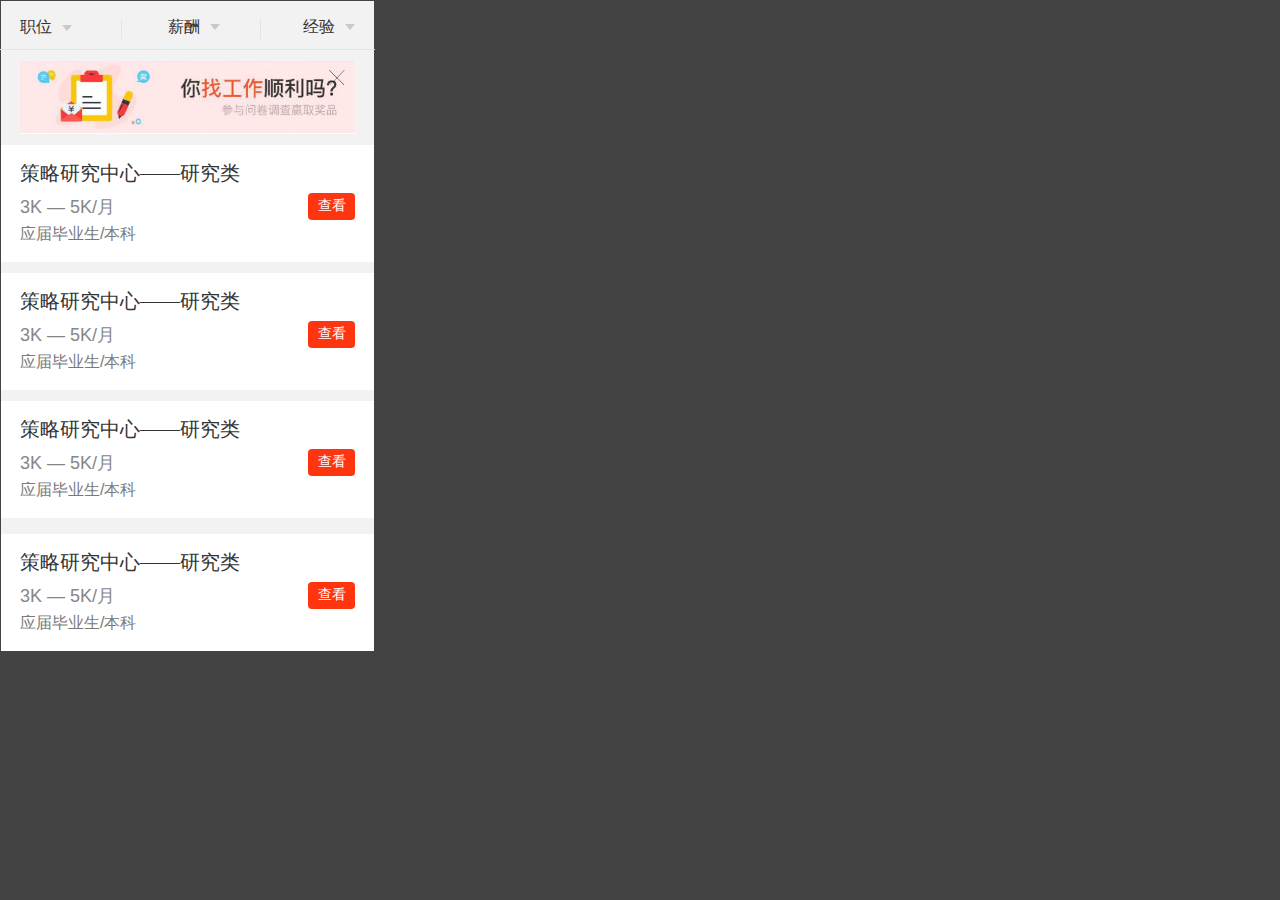
<file: index.html>
﻿<!DOCTYPE html>
<html>
  <head>
    <title>index</title>
    <meta http-equiv="X-UA-Compatible" content="IE=edge"/>
    <meta http-equiv="content-type" content="text/html; charset=utf-8"/>
    <meta name="viewport" content="width=device-width, height=device-width, initial-scale=1.0, maximum-scale=1.0, user-scalable=no"/>
    <meta name="apple-mobile-web-app-capable" content="yes"/>
    <link href="data/apple-touch-icon.png" rel="apple-touch-icon"/>
    <link href="data/startup-iphone.png" rel="apple-touch-startup-image" media="screen and (max-device-width: 320px)"/>
    <link href="resources/css/jquery-ui-themes.css" type="text/css" rel="stylesheet"/>
    <link href="resources/css/axure_rp_page.css" type="text/css" rel="stylesheet"/>
    <link href="data/styles.css" type="text/css" rel="stylesheet"/>
    <link href="files/index/styles.css" type="text/css" rel="stylesheet"/>
    <script src="resources/scripts/jquery-1.7.1.min.js"></script>
    <script src="resources/scripts/jquery-ui-1.8.10.custom.min.js"></script>
    <script src="resources/scripts/axure/axQuery.js"></script>
    <script src="resources/scripts/axure/globals.js"></script>
    <script src="resources/scripts/axutils.js"></script>
    <script src="resources/scripts/axure/annotation.js"></script>
    <script src="resources/scripts/axure/axQuery.std.js"></script>
    <script src="resources/scripts/axure/doc.js"></script>
    <script src="data/document.js"></script>
    <script src="resources/scripts/messagecenter.js"></script>
    <script src="resources/scripts/axure/events.js"></script>
    <script src="resources/scripts/axure/recording.js"></script>
    <script src="resources/scripts/axure/action.js"></script>
    <script src="resources/scripts/axure/expr.js"></script>
    <script src="resources/scripts/axure/geometry.js"></script>
    <script src="resources/scripts/axure/flyout.js"></script>
    <script src="resources/scripts/axure/ie.js"></script>
    <script src="resources/scripts/axure/model.js"></script>
    <script src="resources/scripts/axure/repeater.js"></script>
    <script src="resources/scripts/axure/sto.js"></script>
    <script src="resources/scripts/axure/utils.temp.js"></script>
    <script src="resources/scripts/axure/variables.js"></script>
    <script src="resources/scripts/axure/drag.js"></script>
    <script src="resources/scripts/axure/move.js"></script>
    <script src="resources/scripts/axure/visibility.js"></script>
    <script src="resources/scripts/axure/style.js"></script>
    <script src="resources/scripts/axure/adaptive.js"></script>
    <script src="resources/scripts/axure/tree.js"></script>
    <script src="resources/scripts/axure/init.temp.js"></script>
    <script src="files/index/data.js"></script>
    <script src="resources/scripts/axure/legacy.js"></script>
    <script src="resources/scripts/axure/viewer.js"></script>
    <script src="resources/scripts/axure/math.js"></script>
    <script type="text/javascript">
      $axure.utils.getTransparentGifPath = function() { return 'resources/images/transparent.gif'; };
      $axure.utils.getOtherPath = function() { return 'resources/Other.html'; };
      $axure.utils.getReloadPath = function() { return 'resources/reload.html'; };
    </script>
  </head>
  <body>
    <div id="base" class="">

      <!-- Unnamed (矩形) -->
      <div id="u0" class="ax_default box_1">
        <img id="u0_img" class="img " src="images/index/u0.png"/>
        <!-- Unnamed () -->
        <div id="u1" class="text" style="display: none; visibility: hidden">
          <p><span></span></p>
        </div>
      </div>

      <!-- Unnamed (矩形) -->
      <div id="u2" class="ax_default box_1">
        <img id="u2_img" class="img " src="images/index/u2.png"/>
        <!-- Unnamed () -->
        <div id="u3" class="text" style="visibility: visible;">
          <p><span>&nbsp;</span></p>
        </div>
      </div>

      <!-- Unnamed (图片) -->
      <div id="u4" class="ax_default _图片">
        <img id="u4_img" class="img " src="images/index/u4.png"/>
        <!-- Unnamed () -->
        <div id="u5" class="text" style="display: none; visibility: hidden">
          <p><span></span></p>
        </div>
      </div>

      <!-- Unnamed (矩形) -->
      <div id="u6" class="ax_default label">
        <div id="u6_div" class=""></div>
        <!-- Unnamed () -->
        <div id="u7" class="text" style="visibility: visible;">
          <p><span>职位</span></p>
        </div>
      </div>

      <!-- Unnamed (形状) -->
      <div id="u8" class="ax_default box_2">
        <img id="u8_img" class="img " src="images/index/u8.png"/>
        <!-- Unnamed () -->
        <div id="u9" class="text" style="display: none; visibility: hidden">
          <p><span></span></p>
        </div>
      </div>

      <!-- Unnamed (形状) -->
      <div id="u10" class="ax_default _形状">
        <img id="u10_img" class="img " src="images/index/u10.png"/>
        <!-- Unnamed () -->
        <div id="u11" class="text" style="display: none; visibility: hidden">
          <p><span></span></p>
        </div>
      </div>

      <!-- Unnamed (垂直线) -->
      <div id="u12" class="ax_default line">
        <img id="u12_img" class="img " src="images/index/u12.png"/>
        <!-- Unnamed () -->
        <div id="u13" class="text" style="display: none; visibility: hidden">
          <p><span></span></p>
        </div>
      </div>

      <!-- Unnamed (矩形) -->
      <div id="u14" class="ax_default label">
        <div id="u14_div" class=""></div>
        <!-- Unnamed () -->
        <div id="u15" class="text" style="visibility: visible;">
          <p><span>薪酬</span></p>
        </div>
      </div>

      <!-- Unnamed (形状) -->
      <div id="u16" class="ax_default _形状">
        <img id="u16_img" class="img " src="images/index/u10.png"/>
        <!-- Unnamed () -->
        <div id="u17" class="text" style="display: none; visibility: hidden">
          <p><span></span></p>
        </div>
      </div>

      <!-- Unnamed (矩形) -->
      <div id="u18" class="ax_default label">
        <div id="u18_div" class=""></div>
        <!-- Unnamed () -->
        <div id="u19" class="text" style="visibility: visible;">
          <p><span>经验</span></p>
        </div>
      </div>

      <!-- Unnamed (形状) -->
      <div id="u20" class="ax_default _形状">
        <img id="u20_img" class="img " src="images/index/u10.png"/>
        <!-- Unnamed () -->
        <div id="u21" class="text" style="display: none; visibility: hidden">
          <p><span></span></p>
        </div>
      </div>

      <!-- Unnamed (垂直线) -->
      <div id="u22" class="ax_default line">
        <img id="u22_img" class="img " src="images/index/u12.png"/>
        <!-- Unnamed () -->
        <div id="u23" class="text" style="display: none; visibility: hidden">
          <p><span></span></p>
        </div>
      </div>

      <!-- Unnamed (水平线) -->
      <div id="u24" class="ax_default line">
        <img id="u24_img" class="img " src="images/index/u24.png"/>
        <!-- Unnamed () -->
        <div id="u25" class="text" style="display: none; visibility: hidden">
          <p><span></span></p>
        </div>
      </div>

      <!-- Unnamed (组合) -->
      <div id="u26" class="ax_default">

        <!-- Unnamed (矩形) -->
        <div id="u27" class="ax_default box_1">
          <img id="u27_img" class="img " src="images/index/u27.png"/>
          <!-- Unnamed () -->
          <div id="u28" class="text" style="display: none; visibility: hidden">
            <p><span></span></p>
          </div>
        </div>

        <!-- Unnamed (矩形) -->
        <div id="u29" class="ax_default label">
          <div id="u29_div" class=""></div>
          <!-- Unnamed () -->
          <div id="u30" class="text" style="visibility: visible;">
            <p><span>策略研究中心——研究类</span></p>
          </div>
        </div>

        <!-- Unnamed (矩形) -->
        <div id="u31" class="ax_default label">
          <div id="u31_div" class=""></div>
          <!-- Unnamed () -->
          <div id="u32" class="text" style="visibility: visible;">
            <p><span style="color:#868686;">3K — 5K/月</span><span> </span></p>
          </div>
        </div>

        <!-- Unnamed (矩形) -->
        <div id="u33" class="ax_default label">
          <div id="u33_div" class=""></div>
          <!-- Unnamed () -->
          <div id="u34" class="text" style="visibility: visible;">
            <p><span>应届毕业生/本科</span></p>
          </div>
        </div>

        <!-- Unnamed (矩形) -->
        <div id="u35" class="ax_default primary_button">
          <div id="u35_div" class=""></div>
          <!-- Unnamed () -->
          <div id="u36" class="text" style="visibility: visible;">
            <p><span>查看</span></p>
          </div>
        </div>
      </div>

      <!-- Unnamed (组合) -->
      <div id="u37" class="ax_default">

        <!-- Unnamed (矩形) -->
        <div id="u38" class="ax_default box_1">
          <img id="u38_img" class="img " src="images/index/u27.png"/>
          <!-- Unnamed () -->
          <div id="u39" class="text" style="display: none; visibility: hidden">
            <p><span></span></p>
          </div>
        </div>

        <!-- Unnamed (矩形) -->
        <div id="u40" class="ax_default label">
          <div id="u40_div" class=""></div>
          <!-- Unnamed () -->
          <div id="u41" class="text" style="visibility: visible;">
            <p><span>策略研究中心——研究类</span></p>
          </div>
        </div>

        <!-- Unnamed (矩形) -->
        <div id="u42" class="ax_default label">
          <div id="u42_div" class=""></div>
          <!-- Unnamed () -->
          <div id="u43" class="text" style="visibility: visible;">
            <p><span style="color:#868686;">3K — 5K/月</span><span> </span></p>
          </div>
        </div>

        <!-- Unnamed (矩形) -->
        <div id="u44" class="ax_default label">
          <div id="u44_div" class=""></div>
          <!-- Unnamed () -->
          <div id="u45" class="text" style="visibility: visible;">
            <p><span>应届毕业生/本科</span></p>
          </div>
        </div>

        <!-- Unnamed (矩形) -->
        <div id="u46" class="ax_default primary_button">
          <div id="u46_div" class=""></div>
          <!-- Unnamed () -->
          <div id="u47" class="text" style="visibility: visible;">
            <p><span>查看</span></p>
          </div>
        </div>
      </div>

      <!-- Unnamed (组合) -->
      <div id="u48" class="ax_default">

        <!-- Unnamed (矩形) -->
        <div id="u49" class="ax_default box_1">
          <img id="u49_img" class="img " src="images/index/u27.png"/>
          <!-- Unnamed () -->
          <div id="u50" class="text" style="display: none; visibility: hidden">
            <p><span></span></p>
          </div>
        </div>

        <!-- Unnamed (矩形) -->
        <div id="u51" class="ax_default label">
          <div id="u51_div" class=""></div>
          <!-- Unnamed () -->
          <div id="u52" class="text" style="visibility: visible;">
            <p><span>策略研究中心——研究类</span></p>
          </div>
        </div>

        <!-- Unnamed (矩形) -->
        <div id="u53" class="ax_default label">
          <div id="u53_div" class=""></div>
          <!-- Unnamed () -->
          <div id="u54" class="text" style="visibility: visible;">
            <p><span style="color:#868686;">3K — 5K/月</span><span> </span></p>
          </div>
        </div>

        <!-- Unnamed (矩形) -->
        <div id="u55" class="ax_default label">
          <div id="u55_div" class=""></div>
          <!-- Unnamed () -->
          <div id="u56" class="text" style="visibility: visible;">
            <p><span>应届毕业生/本科</span></p>
          </div>
        </div>

        <!-- Unnamed (矩形) -->
        <div id="u57" class="ax_default primary_button">
          <div id="u57_div" class=""></div>
          <!-- Unnamed () -->
          <div id="u58" class="text" style="visibility: visible;">
            <p><span>查看</span></p>
          </div>
        </div>
      </div>

      <!-- Unnamed (组合) -->
      <div id="u59" class="ax_default">

        <!-- Unnamed (矩形) -->
        <div id="u60" class="ax_default box_1">
          <img id="u60_img" class="img " src="images/index/u27.png"/>
          <!-- Unnamed () -->
          <div id="u61" class="text" style="display: none; visibility: hidden">
            <p><span></span></p>
          </div>
        </div>

        <!-- Unnamed (矩形) -->
        <div id="u62" class="ax_default label">
          <div id="u62_div" class=""></div>
          <!-- Unnamed () -->
          <div id="u63" class="text" style="visibility: visible;">
            <p><span>策略研究中心——研究类</span></p>
          </div>
        </div>

        <!-- Unnamed (矩形) -->
        <div id="u64" class="ax_default label">
          <div id="u64_div" class=""></div>
          <!-- Unnamed () -->
          <div id="u65" class="text" style="visibility: visible;">
            <p><span style="color:#868686;">3K — 5K/月</span><span> </span></p>
          </div>
        </div>

        <!-- Unnamed (矩形) -->
        <div id="u66" class="ax_default label">
          <div id="u66_div" class=""></div>
          <!-- Unnamed () -->
          <div id="u67" class="text" style="visibility: visible;">
            <p><span>应届毕业生/本科</span></p>
          </div>
        </div>

        <!-- Unnamed (矩形) -->
        <div id="u68" class="ax_default primary_button">
          <div id="u68_div" class=""></div>
          <!-- Unnamed () -->
          <div id="u69" class="text" style="visibility: visible;">
            <p><span>查看</span></p>
          </div>
        </div>
      </div>

      <!-- 1111 (组合) -->
      <div id="u70" class="ax_default ax_default_hidden" data-label="1111" style="display: none; visibility: hidden">

        <!-- Unnamed (组合) -->
        <div id="u71" class="ax_default">

          <!-- Unnamed (矩形) -->
          <div id="u72" class="ax_default box_2">
            <div id="u72_div" class=""></div>
            <!-- Unnamed () -->
            <div id="u73" class="text" style="visibility: visible;">
              <p><span>&nbsp;&nbsp;&nbsp; 所有</span></p>
            </div>
          </div>

          <!-- Unnamed (水平线) -->
          <div id="u74" class="ax_default line">
            <img id="u74_img" class="img " src="images/index/u74.png"/>
            <!-- Unnamed () -->
            <div id="u75" class="text" style="display: none; visibility: hidden">
              <p><span></span></p>
            </div>
          </div>
        </div>

        <!-- Unnamed (组合) -->
        <div id="u76" class="ax_default">

          <!-- Unnamed (矩形) -->
          <div id="u77" class="ax_default box_2">
            <div id="u77_div" class=""></div>
            <!-- Unnamed () -->
            <div id="u78" class="text" style="visibility: visible;">
              <p><span>&nbsp;&nbsp;&nbsp; 营销类</span></p>
            </div>
          </div>

          <!-- Unnamed (水平线) -->
          <div id="u79" class="ax_default line">
            <img id="u79_img" class="img " src="images/index/u74.png"/>
            <!-- Unnamed () -->
            <div id="u80" class="text" style="display: none; visibility: hidden">
              <p><span></span></p>
            </div>
          </div>
        </div>

        <!-- Unnamed (组合) -->
        <div id="u81" class="ax_default">

          <!-- Unnamed (矩形) -->
          <div id="u82" class="ax_default box_2">
            <div id="u82_div" class=""></div>
            <!-- Unnamed () -->
            <div id="u83" class="text" style="visibility: visible;">
              <p><span>&nbsp;&nbsp;&nbsp; 综合管理类</span></p>
            </div>
          </div>

          <!-- Unnamed (水平线) -->
          <div id="u84" class="ax_default line">
            <img id="u84_img" class="img " src="images/index/u74.png"/>
            <!-- Unnamed () -->
            <div id="u85" class="text" style="display: none; visibility: hidden">
              <p><span></span></p>
            </div>
          </div>
        </div>

        <!-- Unnamed (组合) -->
        <div id="u86" class="ax_default">

          <!-- Unnamed (矩形) -->
          <div id="u87" class="ax_default box_2">
            <div id="u87_div" class=""></div>
            <!-- Unnamed () -->
            <div id="u88" class="text" style="visibility: visible;">
              <p><span>&nbsp;&nbsp;&nbsp; 财务类</span></p>
            </div>
          </div>

          <!-- Unnamed (水平线) -->
          <div id="u89" class="ax_default line">
            <img id="u89_img" class="img " src="images/index/u74.png"/>
            <!-- Unnamed () -->
            <div id="u90" class="text" style="display: none; visibility: hidden">
              <p><span></span></p>
            </div>
          </div>
        </div>

        <!-- Unnamed (组合) -->
        <div id="u91" class="ax_default">

          <!-- Unnamed (矩形) -->
          <div id="u92" class="ax_default box_2">
            <div id="u92_div" class=""></div>
            <!-- Unnamed () -->
            <div id="u93" class="text" style="visibility: visible;">
              <p><span>&nbsp;&nbsp;&nbsp; 研究企划类</span></p>
            </div>
          </div>

          <!-- Unnamed (水平线) -->
          <div id="u94" class="ax_default line">
            <img id="u94_img" class="img " src="images/index/u74.png"/>
            <!-- Unnamed () -->
            <div id="u95" class="text" style="display: none; visibility: hidden">
              <p><span></span></p>
            </div>
          </div>
        </div>

        <!-- Unnamed (组合) -->
        <div id="u96" class="ax_default">

          <!-- Unnamed (矩形) -->
          <div id="u97" class="ax_default box_2">
            <div id="u97_div" class=""></div>
            <!-- Unnamed () -->
            <div id="u98" class="text" style="visibility: visible;">
              <p><span>&nbsp;&nbsp;&nbsp; 人力资源类</span></p>
            </div>
          </div>

          <!-- Unnamed (水平线) -->
          <div id="u99" class="ax_default line">
            <img id="u99_img" class="img " src="images/index/u74.png"/>
            <!-- Unnamed () -->
            <div id="u100" class="text" style="display: none; visibility: hidden">
              <p><span></span></p>
            </div>
          </div>
        </div>

        <!-- Unnamed (组合) -->
        <div id="u101" class="ax_default">

          <!-- Unnamed (矩形) -->
          <div id="u102" class="ax_default box_2">
            <div id="u102_div" class=""></div>
            <!-- Unnamed () -->
            <div id="u103" class="text" style="visibility: visible;">
              <p><span>&nbsp;&nbsp;&nbsp; IT 类</span></p>
            </div>
          </div>

          <!-- Unnamed (水平线) -->
          <div id="u104" class="ax_default line">
            <img id="u104_img" class="img " src="images/index/u74.png"/>
            <!-- Unnamed () -->
            <div id="u105" class="text" style="display: none; visibility: hidden">
              <p><span></span></p>
            </div>
          </div>
        </div>
      </div>
    </div>
  </body>
</html>
</file>
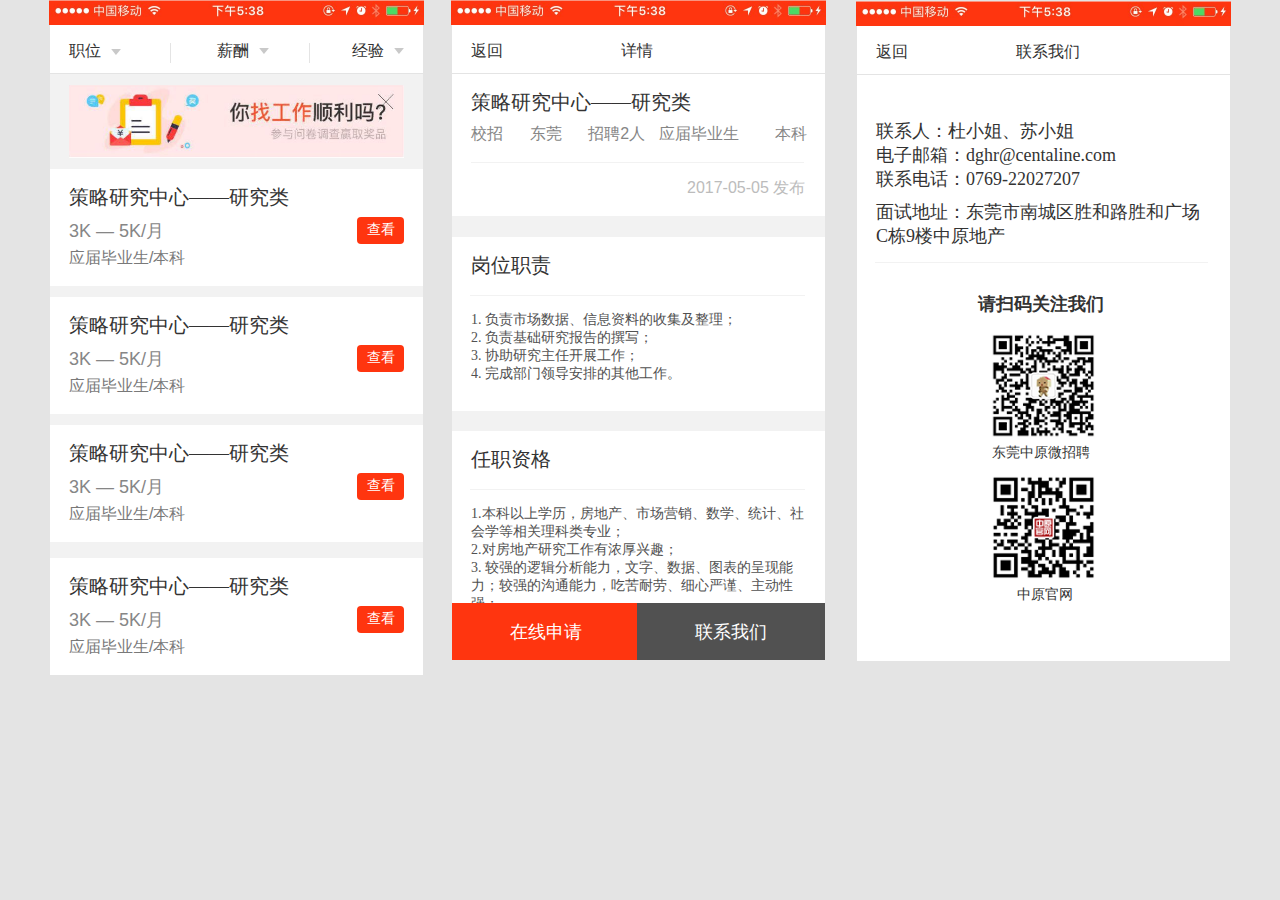
<file: new_page_1.html>
﻿<!DOCTYPE html>
<html>
  <head>
    <title>New Page 1</title>
    <meta http-equiv="X-UA-Compatible" content="IE=edge"/>
    <meta http-equiv="content-type" content="text/html; charset=utf-8"/>
    <meta name="viewport" content="width=device-width, height=device-width, initial-scale=1.0, maximum-scale=1.0, user-scalable=no"/>
    <meta name="apple-mobile-web-app-capable" content="yes"/>
    <link href="data/apple-touch-icon.png" rel="apple-touch-icon"/>
    <link href="data/startup-iphone.png" rel="apple-touch-startup-image" media="screen and (max-device-width: 320px)"/>
    <link href="resources/css/jquery-ui-themes.css" type="text/css" rel="stylesheet"/>
    <link href="resources/css/axure_rp_page.css" type="text/css" rel="stylesheet"/>
    <link href="data/styles.css" type="text/css" rel="stylesheet"/>
    <link href="files/new_page_1/styles.css" type="text/css" rel="stylesheet"/>
    <script src="resources/scripts/jquery-1.7.1.min.js"></script>
    <script src="resources/scripts/jquery-ui-1.8.10.custom.min.js"></script>
    <script src="resources/scripts/axure/axQuery.js"></script>
    <script src="resources/scripts/axure/globals.js"></script>
    <script src="resources/scripts/axutils.js"></script>
    <script src="resources/scripts/axure/annotation.js"></script>
    <script src="resources/scripts/axure/axQuery.std.js"></script>
    <script src="resources/scripts/axure/doc.js"></script>
    <script src="data/document.js"></script>
    <script src="resources/scripts/messagecenter.js"></script>
    <script src="resources/scripts/axure/events.js"></script>
    <script src="resources/scripts/axure/recording.js"></script>
    <script src="resources/scripts/axure/action.js"></script>
    <script src="resources/scripts/axure/expr.js"></script>
    <script src="resources/scripts/axure/geometry.js"></script>
    <script src="resources/scripts/axure/flyout.js"></script>
    <script src="resources/scripts/axure/ie.js"></script>
    <script src="resources/scripts/axure/model.js"></script>
    <script src="resources/scripts/axure/repeater.js"></script>
    <script src="resources/scripts/axure/sto.js"></script>
    <script src="resources/scripts/axure/utils.temp.js"></script>
    <script src="resources/scripts/axure/variables.js"></script>
    <script src="resources/scripts/axure/drag.js"></script>
    <script src="resources/scripts/axure/move.js"></script>
    <script src="resources/scripts/axure/visibility.js"></script>
    <script src="resources/scripts/axure/style.js"></script>
    <script src="resources/scripts/axure/adaptive.js"></script>
    <script src="resources/scripts/axure/tree.js"></script>
    <script src="resources/scripts/axure/init.temp.js"></script>
    <script src="files/new_page_1/data.js"></script>
    <script src="resources/scripts/axure/legacy.js"></script>
    <script src="resources/scripts/axure/viewer.js"></script>
    <script src="resources/scripts/axure/math.js"></script>
    <script type="text/javascript">
      $axure.utils.getTransparentGifPath = function() { return 'resources/images/transparent.gif'; };
      $axure.utils.getOtherPath = function() { return 'resources/Other.html'; };
      $axure.utils.getReloadPath = function() { return 'resources/reload.html'; };
    </script>
  </head>
  <body>
    <div id="base" class="">

      <!-- Unnamed (图片) -->
      <div id="u182" class="ax_default _图片">
        <img id="u182_img" class="img " src="images/new_page_1/u182.png"/>
        <!-- Unnamed () -->
        <div id="u183" class="text" style="display: none; visibility: hidden">
          <p><span></span></p>
        </div>
      </div>

      <!-- Unnamed (矩形) -->
      <div id="u184" class="ax_default box_1">
        <img id="u184_img" class="img " src="images/index/u0.png"/>
        <!-- Unnamed () -->
        <div id="u185" class="text" style="display: none; visibility: hidden">
          <p><span></span></p>
        </div>
      </div>

      <!-- Unnamed (矩形) -->
      <div id="u186" class="ax_default box_1">
        <img id="u186_img" class="img " src="images/index/u2.png"/>
        <!-- Unnamed () -->
        <div id="u187" class="text" style="visibility: visible;">
          <p><span>&nbsp;</span></p>
        </div>
      </div>

      <!-- Unnamed (图片) -->
      <div id="u188" class="ax_default _图片">
        <img id="u188_img" class="img " src="images/index/u4.png"/>
        <!-- Unnamed () -->
        <div id="u189" class="text" style="display: none; visibility: hidden">
          <p><span></span></p>
        </div>
      </div>

      <!-- Unnamed (矩形) -->
      <div id="u190" class="ax_default label">
        <div id="u190_div" class=""></div>
        <!-- Unnamed () -->
        <div id="u191" class="text" style="visibility: visible;">
          <p><span>职位</span></p>
        </div>
      </div>

      <!-- Unnamed (形状) -->
      <div id="u192" class="ax_default _形状">
        <img id="u192_img" class="img " src="images/index/u10.png"/>
        <!-- Unnamed () -->
        <div id="u193" class="text" style="display: none; visibility: hidden">
          <p><span></span></p>
        </div>
      </div>

      <!-- Unnamed (垂直线) -->
      <div id="u194" class="ax_default line">
        <img id="u194_img" class="img " src="images/index/u12.png"/>
        <!-- Unnamed () -->
        <div id="u195" class="text" style="display: none; visibility: hidden">
          <p><span></span></p>
        </div>
      </div>

      <!-- Unnamed (矩形) -->
      <div id="u196" class="ax_default label">
        <div id="u196_div" class=""></div>
        <!-- Unnamed () -->
        <div id="u197" class="text" style="visibility: visible;">
          <p><span>薪酬</span></p>
        </div>
      </div>

      <!-- Unnamed (形状) -->
      <div id="u198" class="ax_default _形状">
        <img id="u198_img" class="img " src="images/index/u10.png"/>
        <!-- Unnamed () -->
        <div id="u199" class="text" style="display: none; visibility: hidden">
          <p><span></span></p>
        </div>
      </div>

      <!-- Unnamed (矩形) -->
      <div id="u200" class="ax_default label">
        <div id="u200_div" class=""></div>
        <!-- Unnamed () -->
        <div id="u201" class="text" style="visibility: visible;">
          <p><span>经验</span></p>
        </div>
      </div>

      <!-- Unnamed (形状) -->
      <div id="u202" class="ax_default _形状">
        <img id="u202_img" class="img " src="images/index/u10.png"/>
        <!-- Unnamed () -->
        <div id="u203" class="text" style="display: none; visibility: hidden">
          <p><span></span></p>
        </div>
      </div>

      <!-- Unnamed (垂直线) -->
      <div id="u204" class="ax_default line">
        <img id="u204_img" class="img " src="images/index/u12.png"/>
        <!-- Unnamed () -->
        <div id="u205" class="text" style="display: none; visibility: hidden">
          <p><span></span></p>
        </div>
      </div>

      <!-- Unnamed (水平线) -->
      <div id="u206" class="ax_default line">
        <img id="u206_img" class="img " src="images/index/u24.png"/>
        <!-- Unnamed () -->
        <div id="u207" class="text" style="display: none; visibility: hidden">
          <p><span></span></p>
        </div>
      </div>

      <!-- Unnamed (组合) -->
      <div id="u208" class="ax_default">

        <!-- Unnamed (矩形) -->
        <div id="u209" class="ax_default box_1">
          <img id="u209_img" class="img " src="images/index/u27.png"/>
          <!-- Unnamed () -->
          <div id="u210" class="text" style="display: none; visibility: hidden">
            <p><span></span></p>
          </div>
        </div>

        <!-- Unnamed (矩形) -->
        <div id="u211" class="ax_default label">
          <div id="u211_div" class=""></div>
          <!-- Unnamed () -->
          <div id="u212" class="text" style="visibility: visible;">
            <p><span>策略研究中心——研究类</span></p>
          </div>
        </div>

        <!-- Unnamed (矩形) -->
        <div id="u213" class="ax_default label">
          <div id="u213_div" class=""></div>
          <!-- Unnamed () -->
          <div id="u214" class="text" style="visibility: visible;">
            <p><span style="color:#868686;">3K — 5K/月</span><span> </span></p>
          </div>
        </div>

        <!-- Unnamed (矩形) -->
        <div id="u215" class="ax_default label">
          <div id="u215_div" class=""></div>
          <!-- Unnamed () -->
          <div id="u216" class="text" style="visibility: visible;">
            <p><span>应届毕业生/本科</span></p>
          </div>
        </div>

        <!-- Unnamed (矩形) -->
        <div id="u217" class="ax_default primary_button">
          <div id="u217_div" class=""></div>
          <!-- Unnamed () -->
          <div id="u218" class="text" style="visibility: visible;">
            <p><span>查看</span></p>
          </div>
        </div>
      </div>

      <!-- Unnamed (组合) -->
      <div id="u219" class="ax_default">

        <!-- Unnamed (矩形) -->
        <div id="u220" class="ax_default box_1">
          <img id="u220_img" class="img " src="images/index/u27.png"/>
          <!-- Unnamed () -->
          <div id="u221" class="text" style="display: none; visibility: hidden">
            <p><span></span></p>
          </div>
        </div>

        <!-- Unnamed (矩形) -->
        <div id="u222" class="ax_default label">
          <div id="u222_div" class=""></div>
          <!-- Unnamed () -->
          <div id="u223" class="text" style="visibility: visible;">
            <p><span>策略研究中心——研究类</span></p>
          </div>
        </div>

        <!-- Unnamed (矩形) -->
        <div id="u224" class="ax_default label">
          <div id="u224_div" class=""></div>
          <!-- Unnamed () -->
          <div id="u225" class="text" style="visibility: visible;">
            <p><span style="color:#868686;">3K — 5K/月</span><span> </span></p>
          </div>
        </div>

        <!-- Unnamed (矩形) -->
        <div id="u226" class="ax_default label">
          <div id="u226_div" class=""></div>
          <!-- Unnamed () -->
          <div id="u227" class="text" style="visibility: visible;">
            <p><span>应届毕业生/本科</span></p>
          </div>
        </div>

        <!-- Unnamed (矩形) -->
        <div id="u228" class="ax_default primary_button">
          <div id="u228_div" class=""></div>
          <!-- Unnamed () -->
          <div id="u229" class="text" style="visibility: visible;">
            <p><span>查看</span></p>
          </div>
        </div>
      </div>

      <!-- Unnamed (组合) -->
      <div id="u230" class="ax_default">

        <!-- Unnamed (矩形) -->
        <div id="u231" class="ax_default box_1">
          <img id="u231_img" class="img " src="images/index/u27.png"/>
          <!-- Unnamed () -->
          <div id="u232" class="text" style="display: none; visibility: hidden">
            <p><span></span></p>
          </div>
        </div>

        <!-- Unnamed (矩形) -->
        <div id="u233" class="ax_default label">
          <div id="u233_div" class=""></div>
          <!-- Unnamed () -->
          <div id="u234" class="text" style="visibility: visible;">
            <p><span>策略研究中心——研究类</span></p>
          </div>
        </div>

        <!-- Unnamed (矩形) -->
        <div id="u235" class="ax_default label">
          <div id="u235_div" class=""></div>
          <!-- Unnamed () -->
          <div id="u236" class="text" style="visibility: visible;">
            <p><span style="color:#868686;">3K — 5K/月</span><span> </span></p>
          </div>
        </div>

        <!-- Unnamed (矩形) -->
        <div id="u237" class="ax_default label">
          <div id="u237_div" class=""></div>
          <!-- Unnamed () -->
          <div id="u238" class="text" style="visibility: visible;">
            <p><span>应届毕业生/本科</span></p>
          </div>
        </div>

        <!-- Unnamed (矩形) -->
        <div id="u239" class="ax_default primary_button">
          <div id="u239_div" class=""></div>
          <!-- Unnamed () -->
          <div id="u240" class="text" style="visibility: visible;">
            <p><span>查看</span></p>
          </div>
        </div>
      </div>

      <!-- Unnamed (组合) -->
      <div id="u241" class="ax_default">

        <!-- Unnamed (矩形) -->
        <div id="u242" class="ax_default box_1">
          <img id="u242_img" class="img " src="images/index/u27.png"/>
          <!-- Unnamed () -->
          <div id="u243" class="text" style="display: none; visibility: hidden">
            <p><span></span></p>
          </div>
        </div>

        <!-- Unnamed (矩形) -->
        <div id="u244" class="ax_default label">
          <div id="u244_div" class=""></div>
          <!-- Unnamed () -->
          <div id="u245" class="text" style="visibility: visible;">
            <p><span>策略研究中心——研究类</span></p>
          </div>
        </div>

        <!-- Unnamed (矩形) -->
        <div id="u246" class="ax_default label">
          <div id="u246_div" class=""></div>
          <!-- Unnamed () -->
          <div id="u247" class="text" style="visibility: visible;">
            <p><span style="color:#868686;">3K — 5K/月</span><span> </span></p>
          </div>
        </div>

        <!-- Unnamed (矩形) -->
        <div id="u248" class="ax_default label">
          <div id="u248_div" class=""></div>
          <!-- Unnamed () -->
          <div id="u249" class="text" style="visibility: visible;">
            <p><span>应届毕业生/本科</span></p>
          </div>
        </div>

        <!-- Unnamed (矩形) -->
        <div id="u250" class="ax_default primary_button">
          <div id="u250_div" class=""></div>
          <!-- Unnamed () -->
          <div id="u251" class="text" style="visibility: visible;">
            <p><span>查看</span></p>
          </div>
        </div>
      </div>

      <!-- Unnamed (图片) -->
      <div id="u252" class="ax_default _图片">
        <img id="u252_img" class="img " src="images/new_page_1/u182.png"/>
        <!-- Unnamed () -->
        <div id="u253" class="text" style="display: none; visibility: hidden">
          <p><span></span></p>
        </div>
      </div>

      <!-- Unnamed (矩形) -->
      <div id="u254" class="ax_default box_1">
        <img id="u254_img" class="img " src="images/index/u0.png"/>
        <!-- Unnamed () -->
        <div id="u255" class="text" style="display: none; visibility: hidden">
          <p><span></span></p>
        </div>
      </div>

      <!-- Unnamed (矩形) -->
      <div id="u256" class="ax_default box_1">
        <img id="u256_img" class="img " src="images/详情/u108.png"/>
        <!-- Unnamed () -->
        <div id="u257" class="text" style="visibility: visible;">
          <p><span>&nbsp;</span></p>
        </div>
      </div>

      <!-- Unnamed (矩形) -->
      <div id="u258" class="ax_default label">
        <div id="u258_div" class=""></div>
        <!-- Unnamed () -->
        <div id="u259" class="text" style="visibility: visible;">
          <p><span>返回</span></p>
        </div>
      </div>

      <!-- Unnamed (水平线) -->
      <div id="u260" class="ax_default line">
        <img id="u260_img" class="img " src="images/详情/u112.png"/>
        <!-- Unnamed () -->
        <div id="u261" class="text" style="display: none; visibility: hidden">
          <p><span></span></p>
        </div>
      </div>

      <!-- Unnamed (组合) -->
      <div id="u262" class="ax_default">

        <!-- Unnamed (矩形) -->
        <div id="u263" class="ax_default box_1">
          <img id="u263_img" class="img " src="images/详情/u115.png"/>
          <!-- Unnamed () -->
          <div id="u264" class="text" style="display: none; visibility: hidden">
            <p><span></span></p>
          </div>
        </div>

        <!-- Unnamed (矩形) -->
        <div id="u265" class="ax_default label">
          <div id="u265_div" class=""></div>
          <!-- Unnamed () -->
          <div id="u266" class="text" style="visibility: visible;">
            <p><span>策略研究中心——研究类</span></p>
          </div>
        </div>

        <!-- Unnamed (矩形) -->
        <div id="u267" class="ax_default label">
          <div id="u267_div" class=""></div>
          <!-- Unnamed () -->
          <div id="u268" class="text" style="visibility: visible;">
            <p><span>校招&nbsp; &nbsp; &nbsp; 东莞&nbsp; &nbsp; &nbsp; 招聘2人 </span></p>
          </div>
        </div>

        <!-- Unnamed (矩形) -->
        <div id="u269" class="ax_default label">
          <div id="u269_div" class=""></div>
          <!-- Unnamed () -->
          <div id="u270" class="text" style="visibility: visible;">
            <p><span>应届毕业生&nbsp; &nbsp; &nbsp; &nbsp; 本科</span></p>
          </div>
        </div>

        <!-- Unnamed (水平线) -->
        <div id="u271" class="ax_default line">
          <img id="u271_img" class="img " src="images/详情/u123.png"/>
          <!-- Unnamed () -->
          <div id="u272" class="text" style="display: none; visibility: hidden">
            <p><span></span></p>
          </div>
        </div>

        <!-- Unnamed (矩形) -->
        <div id="u273" class="ax_default label">
          <div id="u273_div" class=""></div>
          <!-- Unnamed () -->
          <div id="u274" class="text" style="visibility: visible;">
            <p><span>2017-05-05 发布</span></p>
          </div>
        </div>
      </div>

      <!-- Unnamed (矩形) -->
      <div id="u275" class="ax_default label">
        <div id="u275_div" class=""></div>
        <!-- Unnamed () -->
        <div id="u276" class="text" style="visibility: visible;">
          <p><span>详情</span></p>
        </div>
      </div>

      <!-- Unnamed (组合) -->
      <div id="u277" class="ax_default">

        <!-- Unnamed (矩形) -->
        <div id="u278" class="ax_default box_1">
          <img id="u278_img" class="img " src="images/详情/u130.png"/>
          <!-- Unnamed () -->
          <div id="u279" class="text" style="display: none; visibility: hidden">
            <p><span></span></p>
          </div>
        </div>

        <!-- Unnamed (矩形) -->
        <div id="u280" class="ax_default label">
          <div id="u280_div" class=""></div>
          <!-- Unnamed () -->
          <div id="u281" class="text" style="visibility: visible;">
            <p><span>岗位职责</span></p>
          </div>
        </div>

        <!-- Unnamed (矩形) -->
        <div id="u282" class="ax_default label">
          <div id="u282_div" class=""></div>
          <!-- Unnamed () -->
          <div id="u283" class="text" style="visibility: visible;">
            <p><span>1. 负责市场数据、信息资料的收集及整理； </span></p><p><span>2. 负责基础研究报告的撰写； </span></p><p><span>3. 协助研究主任开展工作； </span></p><p><span>4. 完成部门领导安排的其他工作。</span></p>
          </div>
        </div>

        <!-- Unnamed (水平线) -->
        <div id="u284" class="ax_default line">
          <img id="u284_img" class="img " src="images/详情/u136.png"/>
          <!-- Unnamed () -->
          <div id="u285" class="text" style="display: none; visibility: hidden">
            <p><span></span></p>
          </div>
        </div>
      </div>

      <!-- Unnamed (组合) -->
      <div id="u286" class="ax_default">

        <!-- Unnamed (矩形) -->
        <div id="u287" class="ax_default box_1">
          <img id="u287_img" class="img " src="images/详情/u139.png"/>
          <!-- Unnamed () -->
          <div id="u288" class="text" style="display: none; visibility: hidden">
            <p><span></span></p>
          </div>
        </div>

        <!-- Unnamed (矩形) -->
        <div id="u289" class="ax_default label">
          <div id="u289_div" class=""></div>
          <!-- Unnamed () -->
          <div id="u290" class="text" style="visibility: visible;">
            <p><span>任职资格</span></p>
          </div>
        </div>

        <!-- Unnamed (矩形) -->
        <div id="u291" class="ax_default label">
          <div id="u291_div" class=""></div>
          <!-- Unnamed () -->
          <div id="u292" class="text" style="visibility: visible;">
            <p><span>1.本科以上学历，房地产、市场营销、数学、统计、社会学等相关理科类专业； </span></p><p><span>2.对房地产研究工作有浓厚兴趣； </span></p><p><span>3. 较强的逻辑分析能力，文字、数据、图表的呈现能力；较强的沟通能力，吃苦耐劳、细心严谨、主动性强； </span></p><p><span>4. 能熟练使用OFFICE办公软件及上网搜集、整合资料。</span></p>
          </div>
        </div>

        <!-- Unnamed (水平线) -->
        <div id="u293" class="ax_default line">
          <img id="u293_img" class="img " src="images/详情/u136.png"/>
          <!-- Unnamed () -->
          <div id="u294" class="text" style="display: none; visibility: hidden">
            <p><span></span></p>
          </div>
        </div>
      </div>

      <!-- Unnamed (矩形) -->
      <div id="u295" class="ax_default box_1">
        <img id="u295_img" class="img " src="images/详情/u147.png"/>
        <!-- Unnamed () -->
        <div id="u296" class="text" style="visibility: visible;">
          <p><span>在线申请</span></p>
        </div>
      </div>

      <!-- Unnamed (矩形) -->
      <div id="u297" class="ax_default box_1">
        <img id="u297_img" class="img " src="images/详情/u149.png"/>
        <!-- Unnamed () -->
        <div id="u298" class="text" style="visibility: visible;">
          <p><span>联系我们</span></p>
        </div>
      </div>

      <!-- Unnamed (图片) -->
      <div id="u299" class="ax_default _图片">
        <img id="u299_img" class="img " src="images/new_page_1/u182.png"/>
        <!-- Unnamed () -->
        <div id="u300" class="text" style="display: none; visibility: hidden">
          <p><span></span></p>
        </div>
      </div>

      <!-- Unnamed (矩形) -->
      <div id="u301" class="ax_default box_1">
        <img id="u301_img" class="img " src="images/index/u0.png"/>
        <!-- Unnamed () -->
        <div id="u302" class="text" style="display: none; visibility: hidden">
          <p><span></span></p>
        </div>
      </div>

      <!-- Unnamed (矩形) -->
      <div id="u303" class="ax_default box_1">
        <img id="u303_img" class="img " src="images/详情/u108.png"/>
        <!-- Unnamed () -->
        <div id="u304" class="text" style="visibility: visible;">
          <p><span>&nbsp;</span></p>
        </div>
      </div>

      <!-- Unnamed (矩形) -->
      <div id="u305" class="ax_default label">
        <div id="u305_div" class=""></div>
        <!-- Unnamed () -->
        <div id="u306" class="text" style="visibility: visible;">
          <p><span>返回</span></p>
        </div>
      </div>

      <!-- Unnamed (水平线) -->
      <div id="u307" class="ax_default line">
        <img id="u307_img" class="img " src="images/详情/u112.png"/>
        <!-- Unnamed () -->
        <div id="u308" class="text" style="display: none; visibility: hidden">
          <p><span></span></p>
        </div>
      </div>

      <!-- Unnamed (组合) -->
      <div id="u309" class="ax_default">

        <!-- Unnamed (矩形) -->
        <div id="u310" class="ax_default box_1">
          <img id="u310_img" class="img " src="images/联系我们/u160.png"/>
          <!-- Unnamed () -->
          <div id="u311" class="text" style="display: none; visibility: hidden">
            <p><span></span></p>
          </div>
        </div>

        <!-- Unnamed (矩形) -->
        <div id="u312" class="ax_default label">
          <div id="u312_div" class=""></div>
          <!-- Unnamed () -->
          <div id="u313" class="text" style="visibility: visible;">
            <p><span>联系人：杜小姐、苏小姐</span></p><p><span>电子邮箱：dghr@centaline.com</span></p><p><span>联系电话：0769-22027207</span></p><p><span><br></span></p><p><span><br></span></p>
          </div>
        </div>

        <!-- Unnamed (水平线) -->
        <div id="u314" class="ax_default line">
          <img id="u314_img" class="img " src="images/详情/u123.png"/>
          <!-- Unnamed () -->
          <div id="u315" class="text" style="display: none; visibility: hidden">
            <p><span></span></p>
          </div>
        </div>

        <!-- Unnamed (矩形) -->
        <div id="u316" class="ax_default label">
          <div id="u316_div" class=""></div>
          <!-- Unnamed () -->
          <div id="u317" class="text" style="visibility: visible;">
            <p><span>面试地址：东莞市南城区胜和路胜和广场C栋9楼中原地产</span></p><p><span><br></span></p><p><span><br></span></p>
          </div>
        </div>
      </div>

      <!-- Unnamed (矩形) -->
      <div id="u318" class="ax_default label">
        <div id="u318_div" class=""></div>
        <!-- Unnamed () -->
        <div id="u319" class="text" style="visibility: visible;">
          <p><span>联系我们</span></p>
        </div>
      </div>

      <!-- Unnamed (组合) -->
      <div id="u320" class="ax_default">

        <!-- Unnamed (图片) -->
        <div id="u321" class="ax_default _图片">
          <img id="u321_img" class="img " src="images/联系我们/u171.png"/>
          <!-- Unnamed () -->
          <div id="u322" class="text" style="display: none; visibility: hidden">
            <p><span></span></p>
          </div>
        </div>

        <!-- Unnamed (矩形) -->
        <div id="u323" class="ax_default label">
          <div id="u323_div" class=""></div>
          <!-- Unnamed () -->
          <div id="u324" class="text" style="visibility: visible;">
            <p><span>东莞中原微招聘</span></p>
          </div>
        </div>
      </div>

      <!-- Unnamed (组合) -->
      <div id="u325" class="ax_default">

        <!-- Unnamed (图片) -->
        <div id="u326" class="ax_default _图片">
          <img id="u326_img" class="img " src="images/联系我们/u176.png"/>
          <!-- Unnamed () -->
          <div id="u327" class="text" style="display: none; visibility: hidden">
            <p><span></span></p>
          </div>
        </div>

        <!-- Unnamed (矩形) -->
        <div id="u328" class="ax_default label">
          <div id="u328_div" class=""></div>
          <!-- Unnamed () -->
          <div id="u329" class="text" style="visibility: visible;">
            <p><span>中原官网</span></p>
          </div>
        </div>
      </div>

      <!-- Unnamed (矩形) -->
      <div id="u330" class="ax_default _三级标题">
        <div id="u330_div" class=""></div>
        <!-- Unnamed () -->
        <div id="u331" class="text" style="visibility: visible;">
          <p><span style="font-family:'Arial Negreta', 'Arial';font-weight:700;">请扫码关注我们</span></p>
        </div>
      </div>
    </div>
  </body>
</html>
</file>
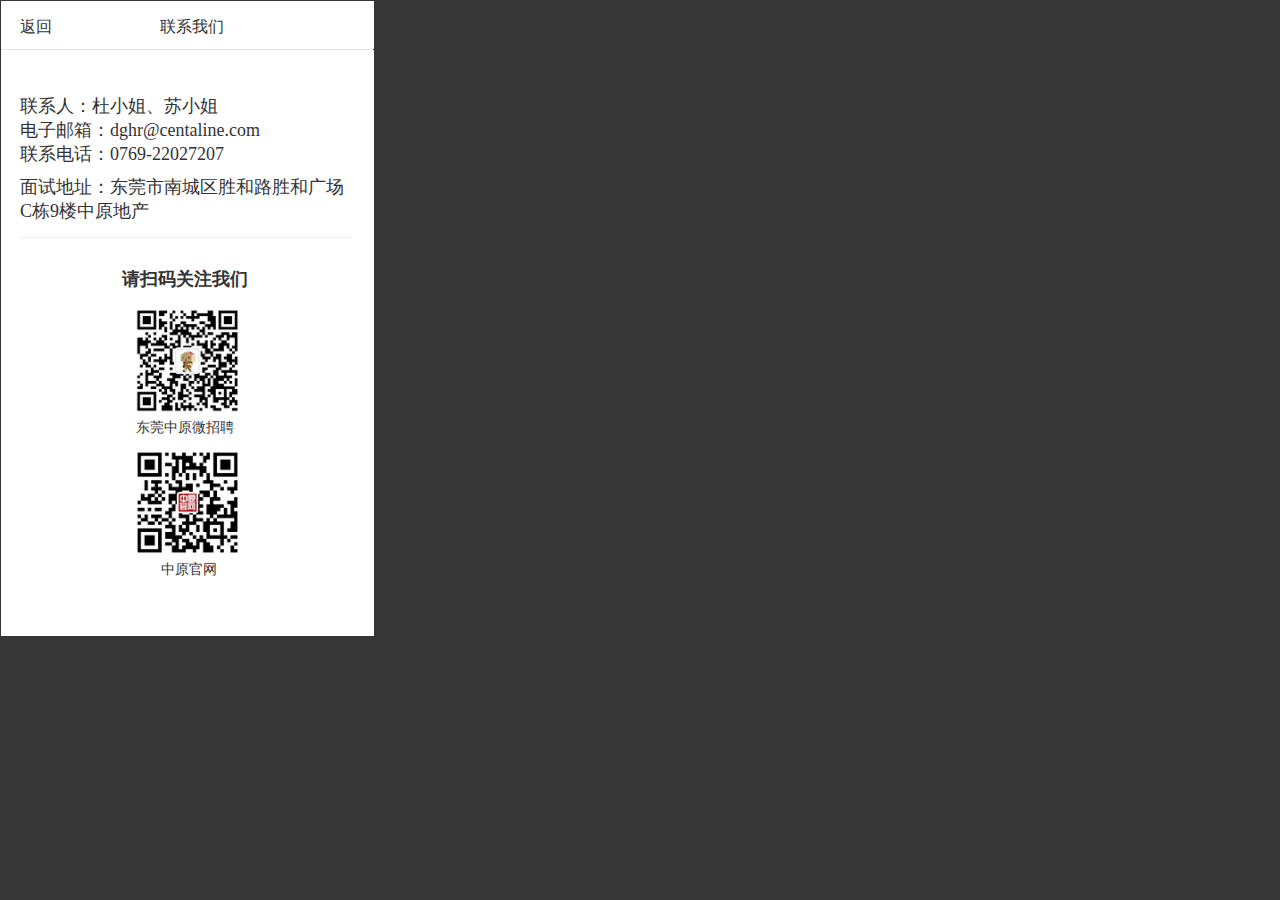
<file: 联系我们.html>
﻿<!DOCTYPE html>
<html>
  <head>
    <title>联系我们</title>
    <meta http-equiv="X-UA-Compatible" content="IE=edge"/>
    <meta http-equiv="content-type" content="text/html; charset=utf-8"/>
    <meta name="viewport" content="width=device-width, height=device-width, initial-scale=1.0, maximum-scale=1.0, user-scalable=no"/>
    <meta name="apple-mobile-web-app-capable" content="yes"/>
    <link href="data/apple-touch-icon.png" rel="apple-touch-icon"/>
    <link href="data/startup-iphone.png" rel="apple-touch-startup-image" media="screen and (max-device-width: 320px)"/>
    <link href="resources/css/jquery-ui-themes.css" type="text/css" rel="stylesheet"/>
    <link href="resources/css/axure_rp_page.css" type="text/css" rel="stylesheet"/>
    <link href="data/styles.css" type="text/css" rel="stylesheet"/>
    <link href="files/联系我们/styles.css" type="text/css" rel="stylesheet"/>
    <script src="resources/scripts/jquery-1.7.1.min.js"></script>
    <script src="resources/scripts/jquery-ui-1.8.10.custom.min.js"></script>
    <script src="resources/scripts/axure/axQuery.js"></script>
    <script src="resources/scripts/axure/globals.js"></script>
    <script src="resources/scripts/axutils.js"></script>
    <script src="resources/scripts/axure/annotation.js"></script>
    <script src="resources/scripts/axure/axQuery.std.js"></script>
    <script src="resources/scripts/axure/doc.js"></script>
    <script src="data/document.js"></script>
    <script src="resources/scripts/messagecenter.js"></script>
    <script src="resources/scripts/axure/events.js"></script>
    <script src="resources/scripts/axure/recording.js"></script>
    <script src="resources/scripts/axure/action.js"></script>
    <script src="resources/scripts/axure/expr.js"></script>
    <script src="resources/scripts/axure/geometry.js"></script>
    <script src="resources/scripts/axure/flyout.js"></script>
    <script src="resources/scripts/axure/ie.js"></script>
    <script src="resources/scripts/axure/model.js"></script>
    <script src="resources/scripts/axure/repeater.js"></script>
    <script src="resources/scripts/axure/sto.js"></script>
    <script src="resources/scripts/axure/utils.temp.js"></script>
    <script src="resources/scripts/axure/variables.js"></script>
    <script src="resources/scripts/axure/drag.js"></script>
    <script src="resources/scripts/axure/move.js"></script>
    <script src="resources/scripts/axure/visibility.js"></script>
    <script src="resources/scripts/axure/style.js"></script>
    <script src="resources/scripts/axure/adaptive.js"></script>
    <script src="resources/scripts/axure/tree.js"></script>
    <script src="resources/scripts/axure/init.temp.js"></script>
    <script src="files/联系我们/data.js"></script>
    <script src="resources/scripts/axure/legacy.js"></script>
    <script src="resources/scripts/axure/viewer.js"></script>
    <script src="resources/scripts/axure/math.js"></script>
    <script type="text/javascript">
      $axure.utils.getTransparentGifPath = function() { return 'resources/images/transparent.gif'; };
      $axure.utils.getOtherPath = function() { return 'resources/Other.html'; };
      $axure.utils.getReloadPath = function() { return 'resources/reload.html'; };
    </script>
  </head>
  <body>
    <div id="base" class="">

      <!-- Unnamed (矩形) -->
      <div id="u151" class="ax_default box_1">
        <img id="u151_img" class="img " src="images/index/u0.png"/>
        <!-- Unnamed () -->
        <div id="u152" class="text" style="display: none; visibility: hidden">
          <p><span></span></p>
        </div>
      </div>

      <!-- Unnamed (矩形) -->
      <div id="u153" class="ax_default box_1">
        <img id="u153_img" class="img " src="images/详情/u108.png"/>
        <!-- Unnamed () -->
        <div id="u154" class="text" style="visibility: visible;">
          <p><span>&nbsp;</span></p>
        </div>
      </div>

      <!-- Unnamed (矩形) -->
      <div id="u155" class="ax_default label">
        <div id="u155_div" class=""></div>
        <!-- Unnamed () -->
        <div id="u156" class="text" style="visibility: visible;">
          <p><span>返回</span></p>
        </div>
      </div>

      <!-- Unnamed (水平线) -->
      <div id="u157" class="ax_default line">
        <img id="u157_img" class="img " src="images/详情/u112.png"/>
        <!-- Unnamed () -->
        <div id="u158" class="text" style="display: none; visibility: hidden">
          <p><span></span></p>
        </div>
      </div>

      <!-- Unnamed (组合) -->
      <div id="u159" class="ax_default">

        <!-- Unnamed (矩形) -->
        <div id="u160" class="ax_default box_1">
          <img id="u160_img" class="img " src="images/联系我们/u160.png"/>
          <!-- Unnamed () -->
          <div id="u161" class="text" style="display: none; visibility: hidden">
            <p><span></span></p>
          </div>
        </div>

        <!-- Unnamed (矩形) -->
        <div id="u162" class="ax_default label">
          <div id="u162_div" class=""></div>
          <!-- Unnamed () -->
          <div id="u163" class="text" style="visibility: visible;">
            <p><span>联系人：杜小姐、苏小姐</span></p><p><span>电子邮箱：dghr@centaline.com</span></p><p><span>联系电话：0769-22027207</span></p><p><span><br></span></p><p><span><br></span></p>
          </div>
        </div>

        <!-- Unnamed (水平线) -->
        <div id="u164" class="ax_default line">
          <img id="u164_img" class="img " src="images/详情/u123.png"/>
          <!-- Unnamed () -->
          <div id="u165" class="text" style="display: none; visibility: hidden">
            <p><span></span></p>
          </div>
        </div>

        <!-- Unnamed (矩形) -->
        <div id="u166" class="ax_default label">
          <div id="u166_div" class=""></div>
          <!-- Unnamed () -->
          <div id="u167" class="text" style="visibility: visible;">
            <p><span>面试地址：东莞市南城区胜和路胜和广场C栋9楼中原地产</span></p><p><span><br></span></p><p><span><br></span></p>
          </div>
        </div>
      </div>

      <!-- Unnamed (矩形) -->
      <div id="u168" class="ax_default label">
        <div id="u168_div" class=""></div>
        <!-- Unnamed () -->
        <div id="u169" class="text" style="visibility: visible;">
          <p><span>联系我们</span></p>
        </div>
      </div>

      <!-- Unnamed (组合) -->
      <div id="u170" class="ax_default">

        <!-- Unnamed (图片) -->
        <div id="u171" class="ax_default _图片">
          <img id="u171_img" class="img " src="images/联系我们/u171.png"/>
          <!-- Unnamed () -->
          <div id="u172" class="text" style="display: none; visibility: hidden">
            <p><span></span></p>
          </div>
        </div>

        <!-- Unnamed (矩形) -->
        <div id="u173" class="ax_default label">
          <div id="u173_div" class=""></div>
          <!-- Unnamed () -->
          <div id="u174" class="text" style="visibility: visible;">
            <p><span>东莞中原微招聘</span></p>
          </div>
        </div>
      </div>

      <!-- Unnamed (组合) -->
      <div id="u175" class="ax_default">

        <!-- Unnamed (图片) -->
        <div id="u176" class="ax_default _图片">
          <img id="u176_img" class="img " src="images/联系我们/u176.png"/>
          <!-- Unnamed () -->
          <div id="u177" class="text" style="display: none; visibility: hidden">
            <p><span></span></p>
          </div>
        </div>

        <!-- Unnamed (矩形) -->
        <div id="u178" class="ax_default label">
          <div id="u178_div" class=""></div>
          <!-- Unnamed () -->
          <div id="u179" class="text" style="visibility: visible;">
            <p><span>中原官网</span></p>
          </div>
        </div>
      </div>

      <!-- Unnamed (矩形) -->
      <div id="u180" class="ax_default _三级标题">
        <div id="u180_div" class=""></div>
        <!-- Unnamed () -->
        <div id="u181" class="text" style="visibility: visible;">
          <p><span style="font-family:'Arial Negreta', 'Arial';font-weight:700;">请扫码关注我们</span></p>
        </div>
      </div>
    </div>
  </body>
</html>
</file>
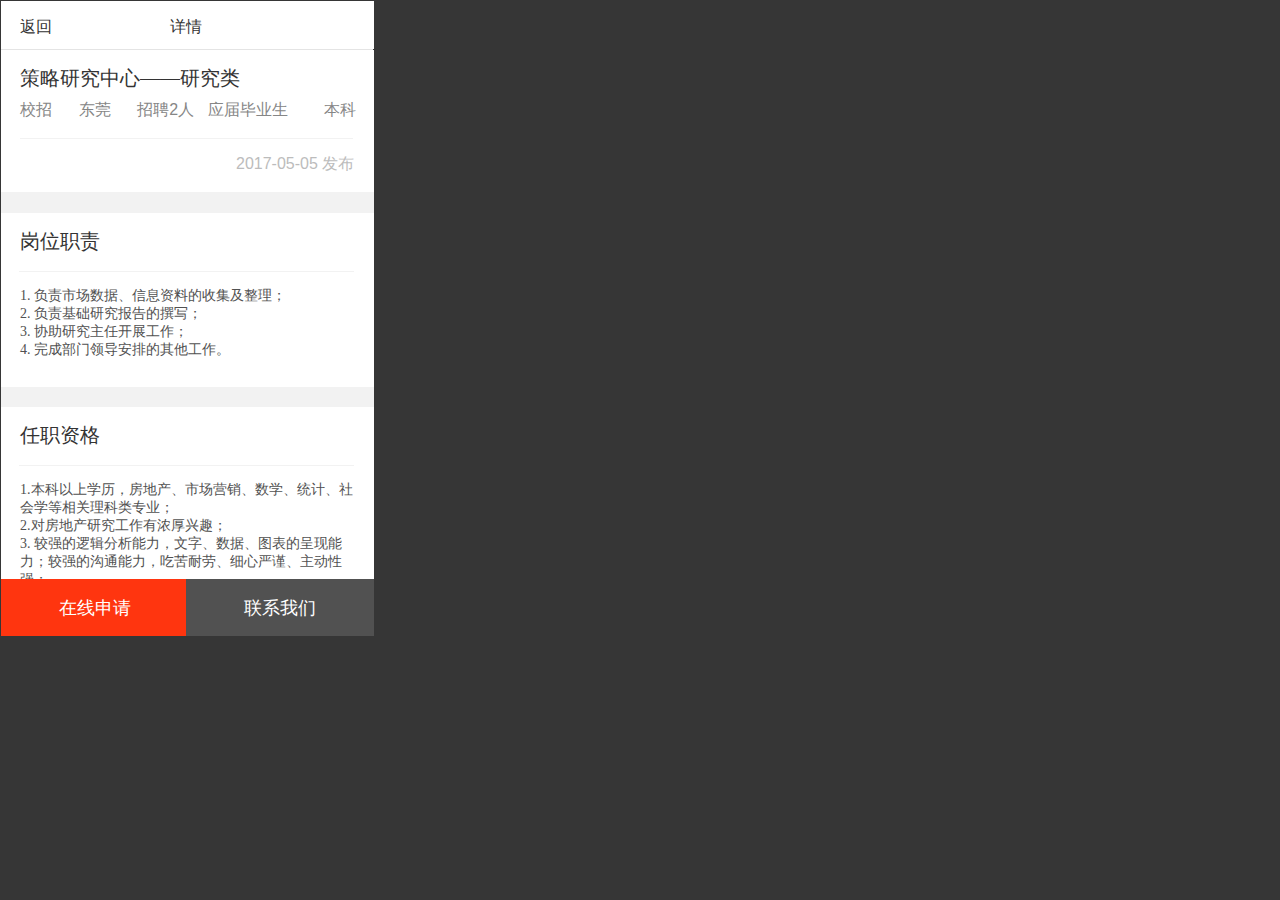
<file: 详情.html>
﻿<!DOCTYPE html>
<html>
  <head>
    <title>详情</title>
    <meta http-equiv="X-UA-Compatible" content="IE=edge"/>
    <meta http-equiv="content-type" content="text/html; charset=utf-8"/>
    <meta name="viewport" content="width=device-width, height=device-width, initial-scale=1.0, maximum-scale=1.0, user-scalable=no"/>
    <meta name="apple-mobile-web-app-capable" content="yes"/>
    <link href="data/apple-touch-icon.png" rel="apple-touch-icon"/>
    <link href="data/startup-iphone.png" rel="apple-touch-startup-image" media="screen and (max-device-width: 320px)"/>
    <link href="resources/css/jquery-ui-themes.css" type="text/css" rel="stylesheet"/>
    <link href="resources/css/axure_rp_page.css" type="text/css" rel="stylesheet"/>
    <link href="data/styles.css" type="text/css" rel="stylesheet"/>
    <link href="files/详情/styles.css" type="text/css" rel="stylesheet"/>
    <script src="resources/scripts/jquery-1.7.1.min.js"></script>
    <script src="resources/scripts/jquery-ui-1.8.10.custom.min.js"></script>
    <script src="resources/scripts/axure/axQuery.js"></script>
    <script src="resources/scripts/axure/globals.js"></script>
    <script src="resources/scripts/axutils.js"></script>
    <script src="resources/scripts/axure/annotation.js"></script>
    <script src="resources/scripts/axure/axQuery.std.js"></script>
    <script src="resources/scripts/axure/doc.js"></script>
    <script src="data/document.js"></script>
    <script src="resources/scripts/messagecenter.js"></script>
    <script src="resources/scripts/axure/events.js"></script>
    <script src="resources/scripts/axure/recording.js"></script>
    <script src="resources/scripts/axure/action.js"></script>
    <script src="resources/scripts/axure/expr.js"></script>
    <script src="resources/scripts/axure/geometry.js"></script>
    <script src="resources/scripts/axure/flyout.js"></script>
    <script src="resources/scripts/axure/ie.js"></script>
    <script src="resources/scripts/axure/model.js"></script>
    <script src="resources/scripts/axure/repeater.js"></script>
    <script src="resources/scripts/axure/sto.js"></script>
    <script src="resources/scripts/axure/utils.temp.js"></script>
    <script src="resources/scripts/axure/variables.js"></script>
    <script src="resources/scripts/axure/drag.js"></script>
    <script src="resources/scripts/axure/move.js"></script>
    <script src="resources/scripts/axure/visibility.js"></script>
    <script src="resources/scripts/axure/style.js"></script>
    <script src="resources/scripts/axure/adaptive.js"></script>
    <script src="resources/scripts/axure/tree.js"></script>
    <script src="resources/scripts/axure/init.temp.js"></script>
    <script src="files/详情/data.js"></script>
    <script src="resources/scripts/axure/legacy.js"></script>
    <script src="resources/scripts/axure/viewer.js"></script>
    <script src="resources/scripts/axure/math.js"></script>
    <script type="text/javascript">
      $axure.utils.getTransparentGifPath = function() { return 'resources/images/transparent.gif'; };
      $axure.utils.getOtherPath = function() { return 'resources/Other.html'; };
      $axure.utils.getReloadPath = function() { return 'resources/reload.html'; };
    </script>
  </head>
  <body>
    <div id="base" class="">

      <!-- Unnamed (矩形) -->
      <div id="u106" class="ax_default box_1">
        <img id="u106_img" class="img " src="images/index/u0.png"/>
        <!-- Unnamed () -->
        <div id="u107" class="text" style="display: none; visibility: hidden">
          <p><span></span></p>
        </div>
      </div>

      <!-- Unnamed (矩形) -->
      <div id="u108" class="ax_default box_1">
        <img id="u108_img" class="img " src="images/详情/u108.png"/>
        <!-- Unnamed () -->
        <div id="u109" class="text" style="visibility: visible;">
          <p><span>&nbsp;</span></p>
        </div>
      </div>

      <!-- Unnamed (矩形) -->
      <div id="u110" class="ax_default label">
        <div id="u110_div" class=""></div>
        <!-- Unnamed () -->
        <div id="u111" class="text" style="visibility: visible;">
          <p><span>返回</span></p>
        </div>
      </div>

      <!-- Unnamed (水平线) -->
      <div id="u112" class="ax_default line">
        <img id="u112_img" class="img " src="images/详情/u112.png"/>
        <!-- Unnamed () -->
        <div id="u113" class="text" style="display: none; visibility: hidden">
          <p><span></span></p>
        </div>
      </div>

      <!-- Unnamed (组合) -->
      <div id="u114" class="ax_default">

        <!-- Unnamed (矩形) -->
        <div id="u115" class="ax_default box_1">
          <img id="u115_img" class="img " src="images/详情/u115.png"/>
          <!-- Unnamed () -->
          <div id="u116" class="text" style="display: none; visibility: hidden">
            <p><span></span></p>
          </div>
        </div>

        <!-- Unnamed (矩形) -->
        <div id="u117" class="ax_default label">
          <div id="u117_div" class=""></div>
          <!-- Unnamed () -->
          <div id="u118" class="text" style="visibility: visible;">
            <p><span>策略研究中心——研究类</span></p>
          </div>
        </div>

        <!-- Unnamed (矩形) -->
        <div id="u119" class="ax_default label">
          <div id="u119_div" class=""></div>
          <!-- Unnamed () -->
          <div id="u120" class="text" style="visibility: visible;">
            <p><span>校招&nbsp; &nbsp; &nbsp; 东莞&nbsp; &nbsp; &nbsp; 招聘2人 </span></p>
          </div>
        </div>

        <!-- Unnamed (矩形) -->
        <div id="u121" class="ax_default label">
          <div id="u121_div" class=""></div>
          <!-- Unnamed () -->
          <div id="u122" class="text" style="visibility: visible;">
            <p><span>应届毕业生&nbsp; &nbsp; &nbsp; &nbsp; 本科</span></p>
          </div>
        </div>

        <!-- Unnamed (水平线) -->
        <div id="u123" class="ax_default line">
          <img id="u123_img" class="img " src="images/详情/u123.png"/>
          <!-- Unnamed () -->
          <div id="u124" class="text" style="display: none; visibility: hidden">
            <p><span></span></p>
          </div>
        </div>

        <!-- Unnamed (矩形) -->
        <div id="u125" class="ax_default label">
          <div id="u125_div" class=""></div>
          <!-- Unnamed () -->
          <div id="u126" class="text" style="visibility: visible;">
            <p><span>2017-05-05 发布</span></p>
          </div>
        </div>
      </div>

      <!-- Unnamed (矩形) -->
      <div id="u127" class="ax_default label">
        <div id="u127_div" class=""></div>
        <!-- Unnamed () -->
        <div id="u128" class="text" style="visibility: visible;">
          <p><span>详情</span></p>
        </div>
      </div>

      <!-- Unnamed (组合) -->
      <div id="u129" class="ax_default">

        <!-- Unnamed (矩形) -->
        <div id="u130" class="ax_default box_1">
          <img id="u130_img" class="img " src="images/详情/u130.png"/>
          <!-- Unnamed () -->
          <div id="u131" class="text" style="display: none; visibility: hidden">
            <p><span></span></p>
          </div>
        </div>

        <!-- Unnamed (矩形) -->
        <div id="u132" class="ax_default label">
          <div id="u132_div" class=""></div>
          <!-- Unnamed () -->
          <div id="u133" class="text" style="visibility: visible;">
            <p><span>岗位职责</span></p>
          </div>
        </div>

        <!-- Unnamed (矩形) -->
        <div id="u134" class="ax_default label">
          <div id="u134_div" class=""></div>
          <!-- Unnamed () -->
          <div id="u135" class="text" style="visibility: visible;">
            <p><span>1. 负责市场数据、信息资料的收集及整理； </span></p><p><span>2. 负责基础研究报告的撰写； </span></p><p><span>3. 协助研究主任开展工作； </span></p><p><span>4. 完成部门领导安排的其他工作。</span></p>
          </div>
        </div>

        <!-- Unnamed (水平线) -->
        <div id="u136" class="ax_default line">
          <img id="u136_img" class="img " src="images/详情/u136.png"/>
          <!-- Unnamed () -->
          <div id="u137" class="text" style="display: none; visibility: hidden">
            <p><span></span></p>
          </div>
        </div>
      </div>

      <!-- Unnamed (组合) -->
      <div id="u138" class="ax_default">

        <!-- Unnamed (矩形) -->
        <div id="u139" class="ax_default box_1">
          <img id="u139_img" class="img " src="images/详情/u139.png"/>
          <!-- Unnamed () -->
          <div id="u140" class="text" style="display: none; visibility: hidden">
            <p><span></span></p>
          </div>
        </div>

        <!-- Unnamed (矩形) -->
        <div id="u141" class="ax_default label">
          <div id="u141_div" class=""></div>
          <!-- Unnamed () -->
          <div id="u142" class="text" style="visibility: visible;">
            <p><span>任职资格</span></p>
          </div>
        </div>

        <!-- Unnamed (矩形) -->
        <div id="u143" class="ax_default label">
          <div id="u143_div" class=""></div>
          <!-- Unnamed () -->
          <div id="u144" class="text" style="visibility: visible;">
            <p><span>1.本科以上学历，房地产、市场营销、数学、统计、社会学等相关理科类专业； </span></p><p><span>2.对房地产研究工作有浓厚兴趣； </span></p><p><span>3. 较强的逻辑分析能力，文字、数据、图表的呈现能力；较强的沟通能力，吃苦耐劳、细心严谨、主动性强； </span></p><p><span>4. 能熟练使用OFFICE办公软件及上网搜集、整合资料。</span></p>
          </div>
        </div>

        <!-- Unnamed (水平线) -->
        <div id="u145" class="ax_default line">
          <img id="u145_img" class="img " src="images/详情/u136.png"/>
          <!-- Unnamed () -->
          <div id="u146" class="text" style="display: none; visibility: hidden">
            <p><span></span></p>
          </div>
        </div>
      </div>

      <!-- Unnamed (矩形) -->
      <div id="u147" class="ax_default box_1">
        <img id="u147_img" class="img " src="images/详情/u147.png"/>
        <!-- Unnamed () -->
        <div id="u148" class="text" style="visibility: visible;">
          <p><span>在线申请</span></p>
        </div>
      </div>

      <!-- Unnamed (矩形) -->
      <div id="u149" class="ax_default box_1">
        <img id="u149_img" class="img " src="images/详情/u149.png"/>
        <!-- Unnamed () -->
        <div id="u150" class="text" style="visibility: visible;">
          <p><span>联系我们</span></p>
        </div>
      </div>
    </div>
  </body>
</html>
</file>
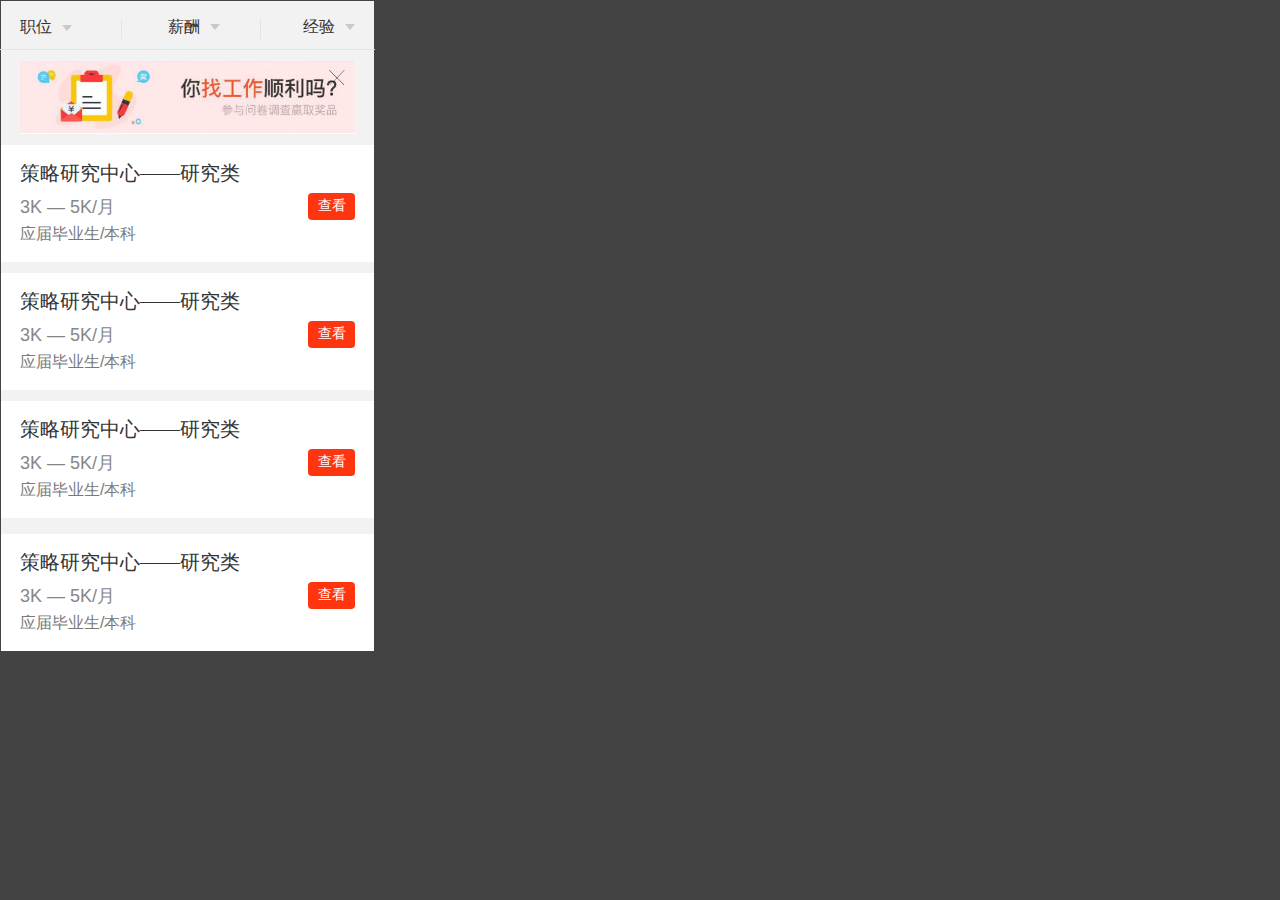
<file: resources/reload.html>
﻿<html>
	<head>
		<title></title>
	</head>
	<body>
	
	<script language="javascript">
	function getUrl() {
      var query = window.location.hash.substring(1);
      var vars = query.split("&&&");
      for (var i=0;i<vars.length;i++) {
        var url = vars[i];
        return decodeURI(url).replace("html%23","html#");
      } 
    }

    var rel = '../';
    var url = getUrl();
    if (url.indexOf(":") > 0 && url.indexOf(":") < 10) rel = '';
	self.location.href = rel + url;
	</script>
	
	</body>
</html>
</file>
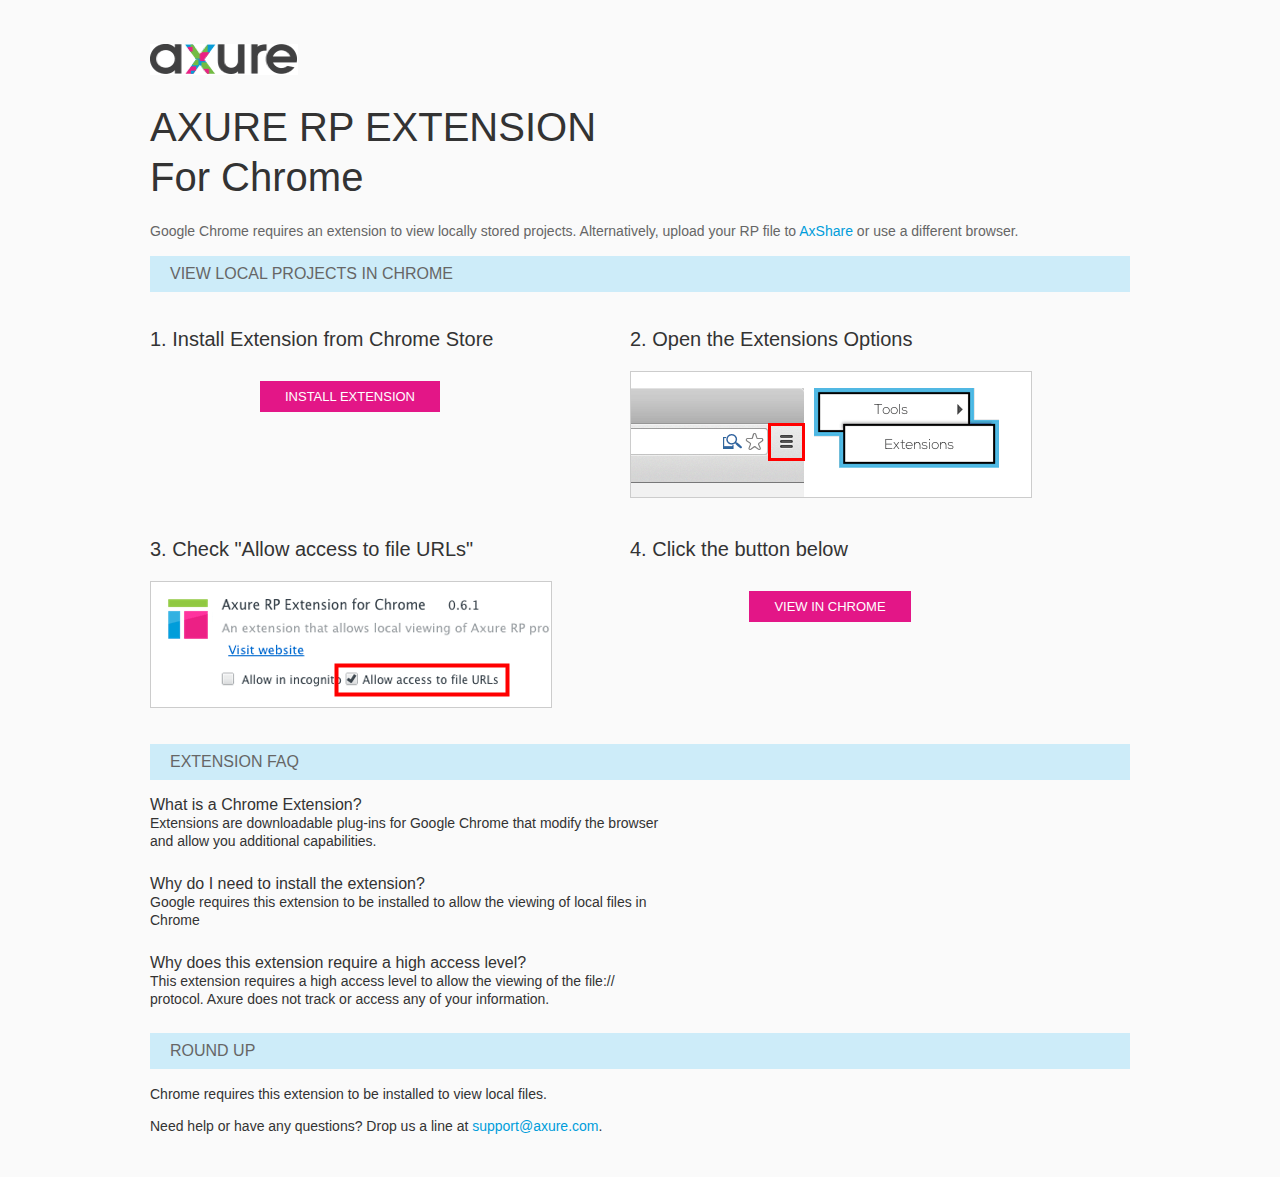
<file: resources/chrome/chrome.html>
<html>
<head>
    <title>Install the Axure RP Chrome Extension</title>
    <style type="text/css">
        *
        {
            font-family: Helvetica, Arial, sans-serif;
        }
        body
        {
            text-align: center;
            background-color: #fafafa;
        }
        p
        {
            font-size: 14px;
            line-height: 18px;
            color: #333333;
        }
        div.container
        {
            width: 980px;
            margin-left: auto;
            margin-right: auto;
            text-align: left;
        }
        a
        {
            text-decoration: none;
            color: #009dda;
        }
        .button
        {
            background: #E31687;
            font: normal 16px Arial, sans-serif;
            color: #FFFFFF;
            padding: 8px 25px 8px 25px;
            border: 0;
            display: inline-block;
            margin-top: 10px;
            text-transform: uppercase;
            font-size: 13px;
        }
        a:hover.button
        {
            opacity: .8;
        }
        div.left
        {
            width: 400px;
            float: left;
            margin-right: 80px;
        }
        div.right
        {
            width: 400px;
            float: left;
        }
        div.buttonContainer
        {
            text-align: center;
        }
        h1
        {
            font-size: 40px;
            color: #333333;
            line-height: 50px;
            margin-bottom: 20px;
            font-weight: normal;
        }
        h2
        {
            font-size: 38px;
            font-weight: normal;
            color: #08639C;
            text-align: center;
        }
        h3
        {
            font-size: 20px;
            color: #333333;
            font-weight: normal;
        }
        .heading
        {
            background-color: #cdecf9;
            height: 36px;
            line-height: 36px;
            padding-left: 20px;
            font-size: 16px;
            color: #666666;
        }
        span.faq
        {
            font-size: 16px;
            font-weight: normal;
            color: #333333;
            display: block;
        }
    </style>
</head>
<body>
    <div class="container">
        <br />
        <br />
        <img src="axure_logo.gif" alt="axure" />
        <br />
        <h1>
            AXURE RP EXTENSION<br />
            For Chrome</h1>
        <p style="font-size: 14px; color: #666666; margin-top: 10px;">
            Google Chrome requires an extension to view locally stored projects. Alternatively,
            upload your RP file to <a href="https://share.axure.com">AxShare</a> or use a different
            browser.</p>
        <h3 class="heading">
            VIEW LOCAL PROJECTS IN CHROME</h3>
        <div class="left">
            <h3>
                1. Install Extension from Chrome Store</h3>
            <div class="buttonContainer">
                <a class="button" href="https://chrome.google.com/webstore/detail/dogkpdfcklifaemcdfbildhcofnopogp"
                    target="_blank">Install Extension</a>
            </div>
        </div>
        <div class="right">
            <h3>
                2. Open the Extensions Options</h3>
            <img src="extensions_menu.gif" alt="extensions" />
        </div>
        <div style="clear: both; height: 20px;">
            &nbsp;</div>
        <div class="left">
            <h3>
                3. Check "Allow access to file URLs"</h3>
            <img src="allow_access.gif" alt="allow access" />
        </div>
        <div class="right">
            <h3>
                4. Click the button below</h3>
            <div class="buttonContainer">
                <a class="button" href="../../start.html">View in Chrome</a>
            </div>
        </div>
        <div style="clear: both; height: 20px;">
        </div>
        <h3 class="heading">
            EXTENSION FAQ</h3>
        <p>
            <span class="faq">What is a Chrome Extension?</span> Extensions are downloadable
            plug-ins for Google Chrome that modify the browser<br />
            and allow you additional capabilities.
        </p>
        <p style="margin-top: 25px;">
            <span class="faq">Why do I need to install the extension?</span> Google requires
            this extension to be installed to allow the viewing of local files in<br />
            Chrome
        </p>
        <p style="margin-top: 25px; margin-bottom: 25px;">
            <span class="faq">Why does this extension require a high access level?</span> This
            extension requires a high access level to allow the viewing of the file://<br />
            protocol. Axure does not track or access any of your information.
        </p>
        <h3 class="heading">
            ROUND UP</h3>
        <p>
            Chrome requires this extension to be installed to view local files.</p>
        <p>
            Need help or have any questions? Drop us a line at <a href="mailto:support@axure.com">
                support@axure.com</a>.
        </p>
        <div style="clear: both; height: 20px;">
        </div>
    </div>
</body>
</html>
</file>
<file: resources/css/axure_rp_page.css>
﻿/* so the window resize fires within a frame in IE7 */
html, body {
    height: 100%;
}

a {
    color: inherit;
}

p {
    margin: 0px;
    text-rendering: optimizeLegibility;
    font-feature-settings: "kern" 1;
    -webkit-font-feature-settings: "kern";
    -moz-font-feature-settings: "kern";
    -moz-font-feature-settings: "kern=1";
    font-kerning: normal;
}

iframe {
    background: #FFFFFF;
}

/* to match IE with C, FF */
input {
    padding: 1px 0px 1px 0px;
    box-sizing: border-box;
    -moz-box-sizing: border-box;
}

textarea {
    margin: 0px;
    box-sizing: border-box;
    -moz-box-sizing: border-box;
}

div.intcases {
    font-family: arial; 
    font-size: 12px;
    text-align:left; 
    border:1px solid #AAA; 
    background:#FFF none repeat scroll 0% 0%; 
    z-index:9999; 
    visibility:hidden; 
    position:absolute;
    padding: 0px;
    border-radius: 3px;
    white-space: nowrap;
}

div.intcaselink {
    cursor: pointer;
    padding: 3px 8px 3px 8px;
    margin: 5px;
    background:#EEE none repeat scroll 0% 0%; 
    border:1px solid #AAA;
    border-radius: 3px;
}

div.refpageimage {
    position: absolute;
    left: 0px;
    top: 0px;
    font-size: 0px;
    width: 16px;
    height: 16px;
    cursor: pointer;
    background-image: url(images/newwindow.gif);
    background-repeat: no-repeat;
}

div.annnoteimage {
    position: absolute;
    left: 0px;
    top: 0px;
    font-size: 0px;
    /*width: 16px;
    height: 12px;*/
    cursor: help;
    /*background-image: url(images/note.gif);*/
    /*background-repeat: no-repeat;*/
    width: 13px;
    height: 12px;
    padding-top: 1px;
    text-align: center;
    background-color: #138CDD;
    -moz-box-shadow: 1px 1px 3px #aaa;
    -webkit-box-shadow: 1px 1px 3px #aaa;
    box-shadow: 1px 1px 3px #aaa;
}

div.annnoteline {
    display: inline-block;
    width: 9px;
    height: 1px;
    border-bottom: 1px solid white;
    margin-top: 1px;
}

div.annnotelabel {
    position: absolute;
    left: 0px;
    top: 0px;
    font-family: Helvetica,Arial;
    font-size: 10px;
    /*border: 1px solid rgb(166,221,242);*/
    cursor: help;
    /*background:rgb(0,157,217) none repeat scroll 0% 0%;*/ 
    padding: 1px 3px 1px 3px;
    white-space: nowrap;
    color: white;
    
    background-color: #138CDD;
    -moz-box-shadow: 1px 1px 3px #aaa;
    -webkit-box-shadow: 1px 1px 3px #aaa;
    box-shadow: 1px 1px 3px #aaa;
}

.annotation {
    font-size: 12px;
    padding-left: 2px;
    margin-bottom: 5px;
}

.annotationName {
    /*font-size: 13px;
    font-weight: bold;
    margin-bottom: 3px;
    white-space: nowrap;*/

    font-family: 'Trebuchet MS';
    font-size: 14px;
    font-weight: bold;
    margin-bottom: 5px;
    white-space: nowrap;
}

.annotationValue {
    font-family: Arial, Helvetica, Sans-Serif;
    font-size: 12px;
    color: #4a4a4a;
    line-height: 21px;
    margin-bottom: 20px;
}

.noteLink {
    text-decoration: inherit;
    color: inherit;
}

.noteLink:hover {
    background-color: white;
}

/* this is a fix for the issue where dialogs jump around and takes the text-align from the body */
.dialogFix {
    position:absolute;
    text-align:left;
    border: 1px solid #8f949a;
}


@keyframes pulsate {
  from {
    box-shadow: 0 0 10px #15d6ba;
  }
  to {
    box-shadow: 0 0 20px #15d6ba;
  }
}

@-webkit-keyframes pulsate {
  from {
    -webkit-box-shadow: 0 0 10px #15d6ba;
    box-shadow: 0 0 10px #15d6ba;
  }
  to {
    -webkit-box-shadow: 0 0 20px #15d6ba;
    box-shadow: 0 0 20px #15d6ba;
  }
}
 
@-moz-keyframes pulsate {
  from {
    -moz-box-shadow: 0 0 10px #15d6ba;
    box-shadow: 0 0 10px #15d6ba;
  }
  to {
    -moz-box-shadow: 0 0 20px #15d6ba;
    box-shadow: 0 0 20px #15d6ba;
  }
}

.legacyPulsateBorder {
    /*border: 5px solid #15d6ba;
    margin: -5px;*/
    -moz-box-shadow: 0 0 10px 3px #15d6ba;
    box-shadow: 0 0 10px 3px #15d6ba;
}

.pulsateBorder {
  animation-name: pulsate;
  animation-timing-function: ease-in-out;
  animation-duration: 0.9s;
  animation-iteration-count: infinite;
  animation-direction: alternate;
  
  -webkit-animation-name: pulsate;
  -webkit-animation-timing-function: ease-in-out;
  -webkit-animation-duration: 0.9s;
  -webkit-animation-iteration-count: infinite;
  -webkit-animation-direction: alternate;

  -moz-animation-name: pulsate;
  -moz-animation-timing-function: ease-in-out;
  -moz-animation-duration: 0.9s;
  -moz-animation-iteration-count: infinite;
  -moz-animation-direction: alternate;
}

.ax_default_hidden, .ax_default_unplaced{
    display: none;
    visibility: hidden;
}

.widgetNoteSelected {
    -moz-box-shadow: 0 0 10px 3px #138CDD;
    box-shadow: 0 0 10px 3px #138CDD;
    /*-moz-box-shadow: 0 0 20px #3915d6;
    box-shadow: 0 0 20px #3915d6;*/
    /*border: 3px solid #3915d6;*/
    /*margin: -3px;*/
}


.singleImg {
    display: none;
    visibility: hidden;
}
</file>
<file: data/styles.css>
﻿.ax_default {
  font-family:'Arial Normal', 'Arial';
  font-weight:400;
  font-style:normal;
  font-size:13px;
  color:#333333;
  text-align:center;
  line-height:normal;
}
.placeholder {
}
.primary_button {
  color:#FFFFFF;
}
.box_1 {
}
.box_2 {
}
.ellipse {
}
._形状 {
  font-family:'微软雅黑 Regular', '微软雅黑';
  font-weight:400;
  font-style:normal;
  font-size:14px;
  color:#333333;
  text-align:center;
  line-height:normal;
}
._图片 {
}
._一级标题 {
  font-family:'Arial Normal', 'Arial';
  font-weight:bold;
  font-size:32px;
  text-align:left;
}
._二级标题 {
  font-family:'Arial Normal', 'Arial';
  font-weight:bold;
  font-size:24px;
  text-align:left;
}
._三级标题 {
  font-family:'Arial Normal', 'Arial';
  font-weight:bold;
  font-size:18px;
  text-align:left;
}
._四级标题 {
  font-family:'Arial Normal', 'Arial';
  font-weight:bold;
  font-size:14px;
  text-align:left;
}
._五级标题 {
  font-family:'Arial Normal', 'Arial';
  font-weight:bold;
  text-align:left;
}
._六级标题 {
  font-family:'Arial Normal', 'Arial';
  font-weight:bold;
  font-size:10px;
  text-align:left;
}
.label {
  font-size:14px;
  text-align:left;
}
._文本段落 {
  text-align:left;
}
.line {
}
.list_box {
  color:#000000;
  text-align:left;
}
</file>
<file: files/index/styles.css>
﻿body {
  margin:0px;
  background-color:rgba(67, 67, 67, 1);
  background-image:none;
  position:static;
  left:auto;
  width:375px;
  margin-left:0;
  margin-right:0;
  text-align:left;
}
#base {
  position:absolute;
  z-index:0;
}
#u0_img {
  position:absolute;
  left:0px;
  top:0px;
  width:375px;
  height:50px;
}
#u0 {
  position:absolute;
  left:0px;
  top:0px;
  width:375px;
  height:50px;
}
#u1 {
  position:absolute;
  left:2px;
  top:17px;
  width:371px;
  visibility:hidden;
  word-wrap:break-word;
}
#u2_img {
  position:absolute;
  left:0px;
  top:0px;
  width:375px;
  height:594px;
}
#u2 {
  position:absolute;
  left:0px;
  top:0px;
  width:375px;
  height:594px;
}
#u3 {
  position:absolute;
  left:2px;
  top:289px;
  width:371px;
  word-wrap:break-word;
}
#u4_img {
  position:absolute;
  left:0px;
  top:0px;
  width:335px;
  height:73px;
}
#u4 {
  position:absolute;
  left:20px;
  top:61px;
  width:335px;
  height:73px;
}
#u5 {
  position:absolute;
  left:2px;
  top:28px;
  width:331px;
  visibility:hidden;
  word-wrap:break-word;
}
#u6_div {
  position:absolute;
  left:0px;
  top:0px;
  width:33px;
  height:21px;
  background:inherit;
  background-color:rgba(255, 255, 255, 0);
  border:none;
  border-radius:0px;
  -moz-box-shadow:none;
  -webkit-box-shadow:none;
  box-shadow:none;
  font-family:'微软雅黑 Regular', '微软雅黑';
  font-weight:400;
  font-style:normal;
  font-size:16px;
}
#u6 {
  position:absolute;
  left:20px;
  top:17px;
  width:33px;
  height:21px;
  font-family:'微软雅黑 Regular', '微软雅黑';
  font-weight:400;
  font-style:normal;
  font-size:16px;
}
#u6_div.mouseDown {
  position:absolute;
  left:0px;
  top:0px;
  width:33px;
  height:21px;
  background:inherit;
  background-color:rgba(255, 255, 255, 0);
  border:none;
  border-radius:0px;
  -moz-box-shadow:none;
  -webkit-box-shadow:none;
  box-shadow:none;
  font-family:'微软雅黑 Regular', '微软雅黑';
  font-weight:400;
  font-style:normal;
  font-size:16px;
}
#u6.mouseDown {
}
#u7 {
  position:absolute;
  left:0px;
  top:0px;
  width:33px;
  white-space:nowrap;
}
#u8_img {
  position:absolute;
  left:0px;
  top:0px;
  width:100px;
  height:100px;
}
#u8 {
  position:absolute;
  left:100px;
  top:100px;
  width:100px;
  height:100px;
}
#u9 {
  position:absolute;
  left:2px;
  top:42px;
  width:96px;
  visibility:hidden;
  word-wrap:break-word;
}
#u10_img {
  position:absolute;
  left:0px;
  top:0px;
  width:10px;
  height:6px;
}
#u10 {
  position:absolute;
  left:62px;
  top:25px;
  width:10px;
  height:6px;
  color:#A1A1A1;
}
#u11 {
  position:absolute;
  left:2px;
  top:-5px;
  width:6px;
  visibility:hidden;
  word-wrap:break-word;
}
#u12_img {
  position:absolute;
  left:0px;
  top:0px;
  width:2px;
  height:21px;
}
#u12 {
  position:absolute;
  left:121px;
  top:19px;
  width:1px;
  height:20px;
}
#u13 {
  position:absolute;
  left:2px;
  top:2px;
  width:1px;
  visibility:hidden;
  word-wrap:break-word;
}
#u14_div {
  position:absolute;
  left:0px;
  top:0px;
  width:33px;
  height:21px;
  background:inherit;
  background-color:rgba(255, 255, 255, 0);
  border:none;
  border-radius:0px;
  -moz-box-shadow:none;
  -webkit-box-shadow:none;
  box-shadow:none;
  font-family:'微软雅黑 Regular', '微软雅黑';
  font-weight:400;
  font-style:normal;
  font-size:16px;
}
#u14 {
  position:absolute;
  left:168px;
  top:17px;
  width:33px;
  height:21px;
  font-family:'微软雅黑 Regular', '微软雅黑';
  font-weight:400;
  font-style:normal;
  font-size:16px;
}
#u15 {
  position:absolute;
  left:0px;
  top:0px;
  width:33px;
  white-space:nowrap;
}
#u16_img {
  position:absolute;
  left:0px;
  top:0px;
  width:10px;
  height:6px;
}
#u16 {
  position:absolute;
  left:210px;
  top:24px;
  width:10px;
  height:6px;
  color:#A1A1A1;
}
#u17 {
  position:absolute;
  left:2px;
  top:-5px;
  width:6px;
  visibility:hidden;
  word-wrap:break-word;
}
#u18_div {
  position:absolute;
  left:0px;
  top:0px;
  width:33px;
  height:21px;
  background:inherit;
  background-color:rgba(255, 255, 255, 0);
  border:none;
  border-radius:0px;
  -moz-box-shadow:none;
  -webkit-box-shadow:none;
  box-shadow:none;
  font-family:'微软雅黑 Regular', '微软雅黑';
  font-weight:400;
  font-style:normal;
  font-size:16px;
}
#u18 {
  position:absolute;
  left:303px;
  top:17px;
  width:33px;
  height:21px;
  font-family:'微软雅黑 Regular', '微软雅黑';
  font-weight:400;
  font-style:normal;
  font-size:16px;
}
#u19 {
  position:absolute;
  left:0px;
  top:0px;
  width:33px;
  white-space:nowrap;
}
#u20_img {
  position:absolute;
  left:0px;
  top:0px;
  width:10px;
  height:6px;
}
#u20 {
  position:absolute;
  left:345px;
  top:24px;
  width:10px;
  height:6px;
  color:#A1A1A1;
}
#u21 {
  position:absolute;
  left:2px;
  top:-5px;
  width:6px;
  visibility:hidden;
  word-wrap:break-word;
}
#u22_img {
  position:absolute;
  left:0px;
  top:0px;
  width:2px;
  height:21px;
}
#u22 {
  position:absolute;
  left:260px;
  top:19px;
  width:1px;
  height:20px;
}
#u23 {
  position:absolute;
  left:2px;
  top:2px;
  width:1px;
  visibility:hidden;
  word-wrap:break-word;
}
#u24_img {
  position:absolute;
  left:0px;
  top:0px;
  width:376px;
  height:2px;
}
#u24 {
  position:absolute;
  left:0px;
  top:49px;
  width:375px;
  height:1px;
}
#u25 {
  position:absolute;
  left:2px;
  top:-8px;
  width:371px;
  visibility:hidden;
  word-wrap:break-word;
}
#u26 {
  position:absolute;
  left:0px;
  top:0px;
  width:0px;
  height:0px;
}
#u27_img {
  position:absolute;
  left:0px;
  top:0px;
  width:375px;
  height:119px;
}
#u27 {
  position:absolute;
  left:0px;
  top:144px;
  width:375px;
  height:119px;
}
#u28 {
  position:absolute;
  left:2px;
  top:52px;
  width:371px;
  visibility:hidden;
  word-wrap:break-word;
}
#u29_div {
  position:absolute;
  left:0px;
  top:0px;
  width:225px;
  height:27px;
  background:inherit;
  background-color:rgba(255, 255, 255, 0);
  border:none;
  border-radius:0px;
  -moz-box-shadow:none;
  -webkit-box-shadow:none;
  box-shadow:none;
  font-family:'微软雅黑 Regular', '微软雅黑';
  font-weight:400;
  font-style:normal;
  font-size:20px;
}
#u29 {
  position:absolute;
  left:20px;
  top:160px;
  width:225px;
  height:27px;
  font-family:'微软雅黑 Regular', '微软雅黑';
  font-weight:400;
  font-style:normal;
  font-size:20px;
}
#u30 {
  position:absolute;
  left:0px;
  top:0px;
  width:225px;
  white-space:nowrap;
}
#u31_div {
  position:absolute;
  left:0px;
  top:0px;
  width:96px;
  height:22px;
  background:inherit;
  background-color:rgba(255, 255, 255, 0);
  border:none;
  border-radius:0px;
  -moz-box-shadow:none;
  -webkit-box-shadow:none;
  box-shadow:none;
  font-size:18px;
}
#u31 {
  position:absolute;
  left:20px;
  top:195px;
  width:96px;
  height:22px;
  font-size:18px;
}
#u32 {
  position:absolute;
  left:0px;
  top:0px;
  width:96px;
  white-space:nowrap;
}
#u33_div {
  position:absolute;
  left:0px;
  top:0px;
  width:117px;
  height:19px;
  background:inherit;
  background-color:rgba(255, 255, 255, 0);
  border:none;
  border-radius:0px;
  -moz-box-shadow:none;
  -webkit-box-shadow:none;
  box-shadow:none;
  font-size:16px;
  color:#797979;
}
#u33 {
  position:absolute;
  left:20px;
  top:224px;
  width:117px;
  height:19px;
  font-size:16px;
  color:#797979;
}
#u34 {
  position:absolute;
  left:0px;
  top:0px;
  width:117px;
  white-space:nowrap;
}
#u35_div {
  position:absolute;
  left:0px;
  top:0px;
  width:47px;
  height:27px;
  background:inherit;
  background-color:rgba(255, 53, 15, 1);
  border:none;
  border-radius:4px;
  -moz-box-shadow:none;
  -webkit-box-shadow:none;
  box-shadow:none;
  font-size:14px;
}
#u35 {
  position:absolute;
  left:308px;
  top:193px;
  width:47px;
  height:27px;
  font-size:14px;
}
#u36 {
  position:absolute;
  left:2px;
  top:6px;
  width:43px;
  word-wrap:break-word;
}
#u37 {
  position:absolute;
  left:0px;
  top:0px;
  width:0px;
  height:0px;
}
#u38_img {
  position:absolute;
  left:0px;
  top:0px;
  width:375px;
  height:119px;
}
#u38 {
  position:absolute;
  left:0px;
  top:272px;
  width:375px;
  height:119px;
}
#u39 {
  position:absolute;
  left:2px;
  top:52px;
  width:371px;
  visibility:hidden;
  word-wrap:break-word;
}
#u40_div {
  position:absolute;
  left:0px;
  top:0px;
  width:225px;
  height:27px;
  background:inherit;
  background-color:rgba(255, 255, 255, 0);
  border:none;
  border-radius:0px;
  -moz-box-shadow:none;
  -webkit-box-shadow:none;
  box-shadow:none;
  font-family:'微软雅黑 Regular', '微软雅黑';
  font-weight:400;
  font-style:normal;
  font-size:20px;
}
#u40 {
  position:absolute;
  left:20px;
  top:288px;
  width:225px;
  height:27px;
  font-family:'微软雅黑 Regular', '微软雅黑';
  font-weight:400;
  font-style:normal;
  font-size:20px;
}
#u41 {
  position:absolute;
  left:0px;
  top:0px;
  width:225px;
  white-space:nowrap;
}
#u42_div {
  position:absolute;
  left:0px;
  top:0px;
  width:96px;
  height:22px;
  background:inherit;
  background-color:rgba(255, 255, 255, 0);
  border:none;
  border-radius:0px;
  -moz-box-shadow:none;
  -webkit-box-shadow:none;
  box-shadow:none;
  font-size:18px;
}
#u42 {
  position:absolute;
  left:20px;
  top:323px;
  width:96px;
  height:22px;
  font-size:18px;
}
#u43 {
  position:absolute;
  left:0px;
  top:0px;
  width:96px;
  white-space:nowrap;
}
#u44_div {
  position:absolute;
  left:0px;
  top:0px;
  width:117px;
  height:19px;
  background:inherit;
  background-color:rgba(255, 255, 255, 0);
  border:none;
  border-radius:0px;
  -moz-box-shadow:none;
  -webkit-box-shadow:none;
  box-shadow:none;
  font-size:16px;
  color:#797979;
}
#u44 {
  position:absolute;
  left:20px;
  top:352px;
  width:117px;
  height:19px;
  font-size:16px;
  color:#797979;
}
#u45 {
  position:absolute;
  left:0px;
  top:0px;
  width:117px;
  white-space:nowrap;
}
#u46_div {
  position:absolute;
  left:0px;
  top:0px;
  width:47px;
  height:27px;
  background:inherit;
  background-color:rgba(255, 53, 15, 1);
  border:none;
  border-radius:4px;
  -moz-box-shadow:none;
  -webkit-box-shadow:none;
  box-shadow:none;
  font-size:14px;
}
#u46 {
  position:absolute;
  left:308px;
  top:321px;
  width:47px;
  height:27px;
  font-size:14px;
}
#u47 {
  position:absolute;
  left:2px;
  top:6px;
  width:43px;
  word-wrap:break-word;
}
#u48 {
  position:absolute;
  left:0px;
  top:0px;
  width:0px;
  height:0px;
}
#u49_img {
  position:absolute;
  left:0px;
  top:0px;
  width:375px;
  height:119px;
}
#u49 {
  position:absolute;
  left:0px;
  top:400px;
  width:375px;
  height:119px;
}
#u50 {
  position:absolute;
  left:2px;
  top:52px;
  width:371px;
  visibility:hidden;
  word-wrap:break-word;
}
#u51_div {
  position:absolute;
  left:0px;
  top:0px;
  width:225px;
  height:27px;
  background:inherit;
  background-color:rgba(255, 255, 255, 0);
  border:none;
  border-radius:0px;
  -moz-box-shadow:none;
  -webkit-box-shadow:none;
  box-shadow:none;
  font-family:'微软雅黑 Regular', '微软雅黑';
  font-weight:400;
  font-style:normal;
  font-size:20px;
}
#u51 {
  position:absolute;
  left:20px;
  top:416px;
  width:225px;
  height:27px;
  font-family:'微软雅黑 Regular', '微软雅黑';
  font-weight:400;
  font-style:normal;
  font-size:20px;
}
#u52 {
  position:absolute;
  left:0px;
  top:0px;
  width:225px;
  white-space:nowrap;
}
#u53_div {
  position:absolute;
  left:0px;
  top:0px;
  width:96px;
  height:22px;
  background:inherit;
  background-color:rgba(255, 255, 255, 0);
  border:none;
  border-radius:0px;
  -moz-box-shadow:none;
  -webkit-box-shadow:none;
  box-shadow:none;
  font-size:18px;
}
#u53 {
  position:absolute;
  left:20px;
  top:451px;
  width:96px;
  height:22px;
  font-size:18px;
}
#u54 {
  position:absolute;
  left:0px;
  top:0px;
  width:96px;
  white-space:nowrap;
}
#u55_div {
  position:absolute;
  left:0px;
  top:0px;
  width:117px;
  height:19px;
  background:inherit;
  background-color:rgba(255, 255, 255, 0);
  border:none;
  border-radius:0px;
  -moz-box-shadow:none;
  -webkit-box-shadow:none;
  box-shadow:none;
  font-size:16px;
  color:#797979;
}
#u55 {
  position:absolute;
  left:20px;
  top:480px;
  width:117px;
  height:19px;
  font-size:16px;
  color:#797979;
}
#u56 {
  position:absolute;
  left:0px;
  top:0px;
  width:117px;
  white-space:nowrap;
}
#u57_div {
  position:absolute;
  left:0px;
  top:0px;
  width:47px;
  height:27px;
  background:inherit;
  background-color:rgba(255, 53, 15, 1);
  border:none;
  border-radius:4px;
  -moz-box-shadow:none;
  -webkit-box-shadow:none;
  box-shadow:none;
  font-size:14px;
}
#u57 {
  position:absolute;
  left:308px;
  top:449px;
  width:47px;
  height:27px;
  font-size:14px;
}
#u58 {
  position:absolute;
  left:2px;
  top:6px;
  width:43px;
  word-wrap:break-word;
}
#u59 {
  position:absolute;
  left:0px;
  top:0px;
  width:0px;
  height:0px;
}
#u60_img {
  position:absolute;
  left:0px;
  top:0px;
  width:375px;
  height:119px;
}
#u60 {
  position:absolute;
  left:0px;
  top:533px;
  width:375px;
  height:119px;
}
#u61 {
  position:absolute;
  left:2px;
  top:52px;
  width:371px;
  visibility:hidden;
  word-wrap:break-word;
}
#u62_div {
  position:absolute;
  left:0px;
  top:0px;
  width:225px;
  height:27px;
  background:inherit;
  background-color:rgba(255, 255, 255, 0);
  border:none;
  border-radius:0px;
  -moz-box-shadow:none;
  -webkit-box-shadow:none;
  box-shadow:none;
  font-family:'微软雅黑 Regular', '微软雅黑';
  font-weight:400;
  font-style:normal;
  font-size:20px;
}
#u62 {
  position:absolute;
  left:20px;
  top:549px;
  width:225px;
  height:27px;
  font-family:'微软雅黑 Regular', '微软雅黑';
  font-weight:400;
  font-style:normal;
  font-size:20px;
}
#u63 {
  position:absolute;
  left:0px;
  top:0px;
  width:225px;
  white-space:nowrap;
}
#u64_div {
  position:absolute;
  left:0px;
  top:0px;
  width:96px;
  height:22px;
  background:inherit;
  background-color:rgba(255, 255, 255, 0);
  border:none;
  border-radius:0px;
  -moz-box-shadow:none;
  -webkit-box-shadow:none;
  box-shadow:none;
  font-size:18px;
}
#u64 {
  position:absolute;
  left:20px;
  top:584px;
  width:96px;
  height:22px;
  font-size:18px;
}
#u65 {
  position:absolute;
  left:0px;
  top:0px;
  width:96px;
  white-space:nowrap;
}
#u66_div {
  position:absolute;
  left:0px;
  top:0px;
  width:117px;
  height:19px;
  background:inherit;
  background-color:rgba(255, 255, 255, 0);
  border:none;
  border-radius:0px;
  -moz-box-shadow:none;
  -webkit-box-shadow:none;
  box-shadow:none;
  font-size:16px;
  color:#797979;
}
#u66 {
  position:absolute;
  left:20px;
  top:613px;
  width:117px;
  height:19px;
  font-size:16px;
  color:#797979;
}
#u67 {
  position:absolute;
  left:0px;
  top:0px;
  width:117px;
  white-space:nowrap;
}
#u68_div {
  position:absolute;
  left:0px;
  top:0px;
  width:47px;
  height:27px;
  background:inherit;
  background-color:rgba(255, 53, 15, 1);
  border:none;
  border-radius:4px;
  -moz-box-shadow:none;
  -webkit-box-shadow:none;
  box-shadow:none;
  font-size:14px;
}
#u68 {
  position:absolute;
  left:308px;
  top:582px;
  width:47px;
  height:27px;
  font-size:14px;
}
#u69 {
  position:absolute;
  left:2px;
  top:6px;
  width:43px;
  word-wrap:break-word;
}
#u70 {
  position:absolute;
  left:0px;
  top:0px;
  width:0px;
  height:0px;
}
#u71 {
  position:absolute;
  left:0px;
  top:0px;
  width:0px;
  height:0px;
}
#u72_div {
  position:absolute;
  left:0px;
  top:0px;
  width:374px;
  height:48px;
  background:inherit;
  background-color:rgba(255, 255, 255, 1);
  border:none;
  border-radius:0px;
  -moz-box-shadow:none;
  -webkit-box-shadow:none;
  box-shadow:none;
  font-size:16px;
  text-align:left;
}
#u72 {
  position:absolute;
  left:0px;
  top:49px;
  width:374px;
  height:48px;
  font-size:16px;
  text-align:left;
}
#u72_div.mouseDown {
  position:absolute;
  left:0px;
  top:0px;
  width:374px;
  height:48px;
  background:inherit;
  background-color:rgba(242, 242, 242, 1);
  border:none;
  border-radius:0px;
  -moz-box-shadow:none;
  -webkit-box-shadow:none;
  box-shadow:none;
  font-size:16px;
  text-align:left;
}
#u72.mouseDown {
}
#u73 {
  position:absolute;
  left:2px;
  top:14px;
  width:370px;
  word-wrap:break-word;
}
#u74_img {
  position:absolute;
  left:0px;
  top:0px;
  width:375px;
  height:2px;
}
#u74 {
  position:absolute;
  left:0px;
  top:95px;
  width:374px;
  height:1px;
}
#u75 {
  position:absolute;
  left:2px;
  top:-8px;
  width:370px;
  visibility:hidden;
  word-wrap:break-word;
}
#u76 {
  position:absolute;
  left:0px;
  top:0px;
  width:0px;
  height:0px;
}
#u77_div {
  position:absolute;
  left:0px;
  top:0px;
  width:374px;
  height:48px;
  background:inherit;
  background-color:rgba(255, 255, 255, 1);
  border:none;
  border-radius:0px;
  -moz-box-shadow:none;
  -webkit-box-shadow:none;
  box-shadow:none;
  font-size:16px;
  text-align:left;
}
#u77 {
  position:absolute;
  left:0px;
  top:97px;
  width:374px;
  height:48px;
  font-size:16px;
  text-align:left;
}
#u77_div.mouseDown {
  position:absolute;
  left:0px;
  top:0px;
  width:374px;
  height:48px;
  background:inherit;
  background-color:rgba(242, 242, 242, 1);
  border:none;
  border-radius:0px;
  -moz-box-shadow:none;
  -webkit-box-shadow:none;
  box-shadow:none;
  font-size:16px;
  text-align:left;
}
#u77.mouseDown {
}
#u78 {
  position:absolute;
  left:2px;
  top:14px;
  width:370px;
  word-wrap:break-word;
}
#u79_img {
  position:absolute;
  left:0px;
  top:0px;
  width:375px;
  height:2px;
}
#u79 {
  position:absolute;
  left:0px;
  top:143px;
  width:374px;
  height:1px;
}
#u80 {
  position:absolute;
  left:2px;
  top:-8px;
  width:370px;
  visibility:hidden;
  word-wrap:break-word;
}
#u81 {
  position:absolute;
  left:0px;
  top:0px;
  width:0px;
  height:0px;
}
#u82_div {
  position:absolute;
  left:0px;
  top:0px;
  width:374px;
  height:48px;
  background:inherit;
  background-color:rgba(255, 255, 255, 1);
  border:none;
  border-radius:0px;
  -moz-box-shadow:none;
  -webkit-box-shadow:none;
  box-shadow:none;
  font-size:16px;
  text-align:left;
}
#u82 {
  position:absolute;
  left:0px;
  top:145px;
  width:374px;
  height:48px;
  font-size:16px;
  text-align:left;
}
#u82_div.mouseDown {
  position:absolute;
  left:0px;
  top:0px;
  width:374px;
  height:48px;
  background:inherit;
  background-color:rgba(242, 242, 242, 1);
  border:none;
  border-radius:0px;
  -moz-box-shadow:none;
  -webkit-box-shadow:none;
  box-shadow:none;
  font-size:16px;
  text-align:left;
}
#u82.mouseDown {
}
#u83 {
  position:absolute;
  left:2px;
  top:14px;
  width:370px;
  word-wrap:break-word;
}
#u84_img {
  position:absolute;
  left:0px;
  top:0px;
  width:375px;
  height:2px;
}
#u84 {
  position:absolute;
  left:0px;
  top:191px;
  width:374px;
  height:1px;
}
#u85 {
  position:absolute;
  left:2px;
  top:-8px;
  width:370px;
  visibility:hidden;
  word-wrap:break-word;
}
#u86 {
  position:absolute;
  left:0px;
  top:0px;
  width:0px;
  height:0px;
}
#u87_div {
  position:absolute;
  left:0px;
  top:0px;
  width:374px;
  height:48px;
  background:inherit;
  background-color:rgba(255, 255, 255, 1);
  border:none;
  border-radius:0px;
  -moz-box-shadow:none;
  -webkit-box-shadow:none;
  box-shadow:none;
  font-size:16px;
  text-align:left;
}
#u87 {
  position:absolute;
  left:0px;
  top:193px;
  width:374px;
  height:48px;
  font-size:16px;
  text-align:left;
}
#u87_div.mouseDown {
  position:absolute;
  left:0px;
  top:0px;
  width:374px;
  height:48px;
  background:inherit;
  background-color:rgba(242, 242, 242, 1);
  border:none;
  border-radius:0px;
  -moz-box-shadow:none;
  -webkit-box-shadow:none;
  box-shadow:none;
  font-size:16px;
  text-align:left;
}
#u87.mouseDown {
}
#u88 {
  position:absolute;
  left:2px;
  top:14px;
  width:370px;
  word-wrap:break-word;
}
#u89_img {
  position:absolute;
  left:0px;
  top:0px;
  width:375px;
  height:2px;
}
#u89 {
  position:absolute;
  left:0px;
  top:239px;
  width:374px;
  height:1px;
}
#u90 {
  position:absolute;
  left:2px;
  top:-8px;
  width:370px;
  visibility:hidden;
  word-wrap:break-word;
}
#u91 {
  position:absolute;
  left:0px;
  top:0px;
  width:0px;
  height:0px;
}
#u92_div {
  position:absolute;
  left:0px;
  top:0px;
  width:374px;
  height:48px;
  background:inherit;
  background-color:rgba(255, 255, 255, 1);
  border:none;
  border-radius:0px;
  -moz-box-shadow:none;
  -webkit-box-shadow:none;
  box-shadow:none;
  font-size:16px;
  text-align:left;
}
#u92 {
  position:absolute;
  left:0px;
  top:241px;
  width:374px;
  height:48px;
  font-size:16px;
  text-align:left;
}
#u92_div.mouseDown {
  position:absolute;
  left:0px;
  top:0px;
  width:374px;
  height:48px;
  background:inherit;
  background-color:rgba(242, 242, 242, 1);
  border:none;
  border-radius:0px;
  -moz-box-shadow:none;
  -webkit-box-shadow:none;
  box-shadow:none;
  font-size:16px;
  text-align:left;
}
#u92.mouseDown {
}
#u93 {
  position:absolute;
  left:2px;
  top:14px;
  width:370px;
  word-wrap:break-word;
}
#u94_img {
  position:absolute;
  left:0px;
  top:0px;
  width:375px;
  height:2px;
}
#u94 {
  position:absolute;
  left:0px;
  top:287px;
  width:374px;
  height:1px;
}
#u95 {
  position:absolute;
  left:2px;
  top:-8px;
  width:370px;
  visibility:hidden;
  word-wrap:break-word;
}
#u96 {
  position:absolute;
  left:0px;
  top:0px;
  width:0px;
  height:0px;
}
#u97_div {
  position:absolute;
  left:0px;
  top:0px;
  width:374px;
  height:48px;
  background:inherit;
  background-color:rgba(255, 255, 255, 1);
  border:none;
  border-radius:0px;
  -moz-box-shadow:none;
  -webkit-box-shadow:none;
  box-shadow:none;
  font-size:16px;
  text-align:left;
}
#u97 {
  position:absolute;
  left:0px;
  top:289px;
  width:374px;
  height:48px;
  font-size:16px;
  text-align:left;
}
#u97_div.mouseDown {
  position:absolute;
  left:0px;
  top:0px;
  width:374px;
  height:48px;
  background:inherit;
  background-color:rgba(242, 242, 242, 1);
  border:none;
  border-radius:0px;
  -moz-box-shadow:none;
  -webkit-box-shadow:none;
  box-shadow:none;
  font-size:16px;
  text-align:left;
}
#u97.mouseDown {
}
#u98 {
  position:absolute;
  left:2px;
  top:14px;
  width:370px;
  word-wrap:break-word;
}
#u99_img {
  position:absolute;
  left:0px;
  top:0px;
  width:375px;
  height:2px;
}
#u99 {
  position:absolute;
  left:0px;
  top:335px;
  width:374px;
  height:1px;
}
#u100 {
  position:absolute;
  left:2px;
  top:-8px;
  width:370px;
  visibility:hidden;
  word-wrap:break-word;
}
#u101 {
  position:absolute;
  left:0px;
  top:0px;
  width:0px;
  height:0px;
}
#u102_div {
  position:absolute;
  left:0px;
  top:0px;
  width:374px;
  height:48px;
  background:inherit;
  background-color:rgba(255, 255, 255, 1);
  border:none;
  border-radius:0px;
  -moz-box-shadow:none;
  -webkit-box-shadow:none;
  box-shadow:none;
  font-size:16px;
  text-align:left;
}
#u102 {
  position:absolute;
  left:0px;
  top:337px;
  width:374px;
  height:48px;
  font-size:16px;
  text-align:left;
}
#u102_div.mouseDown {
  position:absolute;
  left:0px;
  top:0px;
  width:374px;
  height:48px;
  background:inherit;
  background-color:rgba(242, 242, 242, 1);
  border:none;
  border-radius:0px;
  -moz-box-shadow:none;
  -webkit-box-shadow:none;
  box-shadow:none;
  font-size:16px;
  text-align:left;
}
#u102.mouseDown {
}
#u103 {
  position:absolute;
  left:2px;
  top:14px;
  width:370px;
  word-wrap:break-word;
}
#u104_img {
  position:absolute;
  left:0px;
  top:0px;
  width:375px;
  height:2px;
}
#u104 {
  position:absolute;
  left:0px;
  top:383px;
  width:374px;
  height:1px;
}
#u105 {
  position:absolute;
  left:2px;
  top:-8px;
  width:370px;
  visibility:hidden;
  word-wrap:break-word;
}
</file>
<file: files/new_page_1/styles.css>
﻿body {
  margin:0px;
  background-color:rgba(228, 228, 228, 1);
  background-image:none;
  position:relative;
  left:-100px;
  width:1182px;
  margin-left:auto;
  margin-right:auto;
  text-align:left;
}
#base {
  position:absolute;
  z-index:0;
}
#u182_img {
  position:absolute;
  left:0px;
  top:0px;
  width:375px;
  height:25px;
}
#u182 {
  position:absolute;
  left:100px;
  top:0px;
  width:375px;
  height:25px;
}
#u183 {
  position:absolute;
  left:2px;
  top:4px;
  width:371px;
  visibility:hidden;
  word-wrap:break-word;
}
#u184_img {
  position:absolute;
  left:0px;
  top:0px;
  width:375px;
  height:50px;
}
#u184 {
  position:absolute;
  left:100px;
  top:24px;
  width:375px;
  height:50px;
}
#u185 {
  position:absolute;
  left:2px;
  top:17px;
  width:371px;
  visibility:hidden;
  word-wrap:break-word;
}
#u186_img {
  position:absolute;
  left:0px;
  top:0px;
  width:375px;
  height:594px;
}
#u186 {
  position:absolute;
  left:100px;
  top:73px;
  width:375px;
  height:594px;
}
#u187 {
  position:absolute;
  left:2px;
  top:289px;
  width:371px;
  word-wrap:break-word;
}
#u188_img {
  position:absolute;
  left:0px;
  top:0px;
  width:335px;
  height:73px;
}
#u188 {
  position:absolute;
  left:120px;
  top:85px;
  width:335px;
  height:73px;
}
#u189 {
  position:absolute;
  left:2px;
  top:28px;
  width:331px;
  visibility:hidden;
  word-wrap:break-word;
}
#u190_div {
  position:absolute;
  left:0px;
  top:0px;
  width:33px;
  height:21px;
  background:inherit;
  background-color:rgba(255, 255, 255, 0);
  border:none;
  border-radius:0px;
  -moz-box-shadow:none;
  -webkit-box-shadow:none;
  box-shadow:none;
  font-family:'微软雅黑 Regular', '微软雅黑';
  font-weight:400;
  font-style:normal;
  font-size:16px;
}
#u190 {
  position:absolute;
  left:120px;
  top:41px;
  width:33px;
  height:21px;
  font-family:'微软雅黑 Regular', '微软雅黑';
  font-weight:400;
  font-style:normal;
  font-size:16px;
}
#u190_div.mouseDown {
  position:absolute;
  left:0px;
  top:0px;
  width:33px;
  height:21px;
  background:inherit;
  background-color:rgba(255, 255, 255, 0);
  border:none;
  border-radius:0px;
  -moz-box-shadow:none;
  -webkit-box-shadow:none;
  box-shadow:none;
  font-family:'微软雅黑 Regular', '微软雅黑';
  font-weight:400;
  font-style:normal;
  font-size:16px;
}
#u190.mouseDown {
}
#u191 {
  position:absolute;
  left:0px;
  top:0px;
  width:33px;
  white-space:nowrap;
}
#u192_img {
  position:absolute;
  left:0px;
  top:0px;
  width:10px;
  height:6px;
}
#u192 {
  position:absolute;
  left:162px;
  top:49px;
  width:10px;
  height:6px;
  color:#A1A1A1;
}
#u193 {
  position:absolute;
  left:2px;
  top:-5px;
  width:6px;
  visibility:hidden;
  word-wrap:break-word;
}
#u194_img {
  position:absolute;
  left:0px;
  top:0px;
  width:2px;
  height:21px;
}
#u194 {
  position:absolute;
  left:221px;
  top:43px;
  width:1px;
  height:20px;
}
#u195 {
  position:absolute;
  left:2px;
  top:2px;
  width:1px;
  visibility:hidden;
  word-wrap:break-word;
}
#u196_div {
  position:absolute;
  left:0px;
  top:0px;
  width:33px;
  height:21px;
  background:inherit;
  background-color:rgba(255, 255, 255, 0);
  border:none;
  border-radius:0px;
  -moz-box-shadow:none;
  -webkit-box-shadow:none;
  box-shadow:none;
  font-family:'微软雅黑 Regular', '微软雅黑';
  font-weight:400;
  font-style:normal;
  font-size:16px;
}
#u196 {
  position:absolute;
  left:268px;
  top:41px;
  width:33px;
  height:21px;
  font-family:'微软雅黑 Regular', '微软雅黑';
  font-weight:400;
  font-style:normal;
  font-size:16px;
}
#u197 {
  position:absolute;
  left:0px;
  top:0px;
  width:33px;
  white-space:nowrap;
}
#u198_img {
  position:absolute;
  left:0px;
  top:0px;
  width:10px;
  height:6px;
}
#u198 {
  position:absolute;
  left:310px;
  top:48px;
  width:10px;
  height:6px;
  color:#A1A1A1;
}
#u199 {
  position:absolute;
  left:2px;
  top:-5px;
  width:6px;
  visibility:hidden;
  word-wrap:break-word;
}
#u200_div {
  position:absolute;
  left:0px;
  top:0px;
  width:33px;
  height:21px;
  background:inherit;
  background-color:rgba(255, 255, 255, 0);
  border:none;
  border-radius:0px;
  -moz-box-shadow:none;
  -webkit-box-shadow:none;
  box-shadow:none;
  font-family:'微软雅黑 Regular', '微软雅黑';
  font-weight:400;
  font-style:normal;
  font-size:16px;
}
#u200 {
  position:absolute;
  left:403px;
  top:41px;
  width:33px;
  height:21px;
  font-family:'微软雅黑 Regular', '微软雅黑';
  font-weight:400;
  font-style:normal;
  font-size:16px;
}
#u201 {
  position:absolute;
  left:0px;
  top:0px;
  width:33px;
  white-space:nowrap;
}
#u202_img {
  position:absolute;
  left:0px;
  top:0px;
  width:10px;
  height:6px;
}
#u202 {
  position:absolute;
  left:445px;
  top:48px;
  width:10px;
  height:6px;
  color:#A1A1A1;
}
#u203 {
  position:absolute;
  left:2px;
  top:-5px;
  width:6px;
  visibility:hidden;
  word-wrap:break-word;
}
#u204_img {
  position:absolute;
  left:0px;
  top:0px;
  width:2px;
  height:21px;
}
#u204 {
  position:absolute;
  left:360px;
  top:43px;
  width:1px;
  height:20px;
}
#u205 {
  position:absolute;
  left:2px;
  top:2px;
  width:1px;
  visibility:hidden;
  word-wrap:break-word;
}
#u206_img {
  position:absolute;
  left:0px;
  top:0px;
  width:376px;
  height:2px;
}
#u206 {
  position:absolute;
  left:100px;
  top:73px;
  width:375px;
  height:1px;
}
#u207 {
  position:absolute;
  left:2px;
  top:-8px;
  width:371px;
  visibility:hidden;
  word-wrap:break-word;
}
#u208 {
  position:absolute;
  left:0px;
  top:0px;
  width:0px;
  height:0px;
}
#u209_img {
  position:absolute;
  left:0px;
  top:0px;
  width:375px;
  height:119px;
}
#u209 {
  position:absolute;
  left:100px;
  top:168px;
  width:375px;
  height:119px;
}
#u210 {
  position:absolute;
  left:2px;
  top:52px;
  width:371px;
  visibility:hidden;
  word-wrap:break-word;
}
#u211_div {
  position:absolute;
  left:0px;
  top:0px;
  width:225px;
  height:27px;
  background:inherit;
  background-color:rgba(255, 255, 255, 0);
  border:none;
  border-radius:0px;
  -moz-box-shadow:none;
  -webkit-box-shadow:none;
  box-shadow:none;
  font-family:'微软雅黑 Regular', '微软雅黑';
  font-weight:400;
  font-style:normal;
  font-size:20px;
}
#u211 {
  position:absolute;
  left:120px;
  top:184px;
  width:225px;
  height:27px;
  font-family:'微软雅黑 Regular', '微软雅黑';
  font-weight:400;
  font-style:normal;
  font-size:20px;
}
#u212 {
  position:absolute;
  left:0px;
  top:0px;
  width:225px;
  white-space:nowrap;
}
#u213_div {
  position:absolute;
  left:0px;
  top:0px;
  width:96px;
  height:22px;
  background:inherit;
  background-color:rgba(255, 255, 255, 0);
  border:none;
  border-radius:0px;
  -moz-box-shadow:none;
  -webkit-box-shadow:none;
  box-shadow:none;
  font-size:18px;
}
#u213 {
  position:absolute;
  left:120px;
  top:219px;
  width:96px;
  height:22px;
  font-size:18px;
}
#u214 {
  position:absolute;
  left:0px;
  top:0px;
  width:96px;
  white-space:nowrap;
}
#u215_div {
  position:absolute;
  left:0px;
  top:0px;
  width:117px;
  height:19px;
  background:inherit;
  background-color:rgba(255, 255, 255, 0);
  border:none;
  border-radius:0px;
  -moz-box-shadow:none;
  -webkit-box-shadow:none;
  box-shadow:none;
  font-size:16px;
  color:#797979;
}
#u215 {
  position:absolute;
  left:120px;
  top:248px;
  width:117px;
  height:19px;
  font-size:16px;
  color:#797979;
}
#u216 {
  position:absolute;
  left:0px;
  top:0px;
  width:117px;
  white-space:nowrap;
}
#u217_div {
  position:absolute;
  left:0px;
  top:0px;
  width:47px;
  height:27px;
  background:inherit;
  background-color:rgba(255, 53, 15, 1);
  border:none;
  border-radius:4px;
  -moz-box-shadow:none;
  -webkit-box-shadow:none;
  box-shadow:none;
  font-size:14px;
}
#u217 {
  position:absolute;
  left:408px;
  top:217px;
  width:47px;
  height:27px;
  font-size:14px;
}
#u218 {
  position:absolute;
  left:2px;
  top:6px;
  width:43px;
  word-wrap:break-word;
}
#u219 {
  position:absolute;
  left:0px;
  top:0px;
  width:0px;
  height:0px;
}
#u220_img {
  position:absolute;
  left:0px;
  top:0px;
  width:375px;
  height:119px;
}
#u220 {
  position:absolute;
  left:100px;
  top:296px;
  width:375px;
  height:119px;
}
#u221 {
  position:absolute;
  left:2px;
  top:52px;
  width:371px;
  visibility:hidden;
  word-wrap:break-word;
}
#u222_div {
  position:absolute;
  left:0px;
  top:0px;
  width:225px;
  height:27px;
  background:inherit;
  background-color:rgba(255, 255, 255, 0);
  border:none;
  border-radius:0px;
  -moz-box-shadow:none;
  -webkit-box-shadow:none;
  box-shadow:none;
  font-family:'微软雅黑 Regular', '微软雅黑';
  font-weight:400;
  font-style:normal;
  font-size:20px;
}
#u222 {
  position:absolute;
  left:120px;
  top:312px;
  width:225px;
  height:27px;
  font-family:'微软雅黑 Regular', '微软雅黑';
  font-weight:400;
  font-style:normal;
  font-size:20px;
}
#u223 {
  position:absolute;
  left:0px;
  top:0px;
  width:225px;
  white-space:nowrap;
}
#u224_div {
  position:absolute;
  left:0px;
  top:0px;
  width:96px;
  height:22px;
  background:inherit;
  background-color:rgba(255, 255, 255, 0);
  border:none;
  border-radius:0px;
  -moz-box-shadow:none;
  -webkit-box-shadow:none;
  box-shadow:none;
  font-size:18px;
}
#u224 {
  position:absolute;
  left:120px;
  top:347px;
  width:96px;
  height:22px;
  font-size:18px;
}
#u225 {
  position:absolute;
  left:0px;
  top:0px;
  width:96px;
  white-space:nowrap;
}
#u226_div {
  position:absolute;
  left:0px;
  top:0px;
  width:117px;
  height:19px;
  background:inherit;
  background-color:rgba(255, 255, 255, 0);
  border:none;
  border-radius:0px;
  -moz-box-shadow:none;
  -webkit-box-shadow:none;
  box-shadow:none;
  font-size:16px;
  color:#797979;
}
#u226 {
  position:absolute;
  left:120px;
  top:376px;
  width:117px;
  height:19px;
  font-size:16px;
  color:#797979;
}
#u227 {
  position:absolute;
  left:0px;
  top:0px;
  width:117px;
  white-space:nowrap;
}
#u228_div {
  position:absolute;
  left:0px;
  top:0px;
  width:47px;
  height:27px;
  background:inherit;
  background-color:rgba(255, 53, 15, 1);
  border:none;
  border-radius:4px;
  -moz-box-shadow:none;
  -webkit-box-shadow:none;
  box-shadow:none;
  font-size:14px;
}
#u228 {
  position:absolute;
  left:408px;
  top:345px;
  width:47px;
  height:27px;
  font-size:14px;
}
#u229 {
  position:absolute;
  left:2px;
  top:6px;
  width:43px;
  word-wrap:break-word;
}
#u230 {
  position:absolute;
  left:0px;
  top:0px;
  width:0px;
  height:0px;
}
#u231_img {
  position:absolute;
  left:0px;
  top:0px;
  width:375px;
  height:119px;
}
#u231 {
  position:absolute;
  left:100px;
  top:424px;
  width:375px;
  height:119px;
}
#u232 {
  position:absolute;
  left:2px;
  top:52px;
  width:371px;
  visibility:hidden;
  word-wrap:break-word;
}
#u233_div {
  position:absolute;
  left:0px;
  top:0px;
  width:225px;
  height:27px;
  background:inherit;
  background-color:rgba(255, 255, 255, 0);
  border:none;
  border-radius:0px;
  -moz-box-shadow:none;
  -webkit-box-shadow:none;
  box-shadow:none;
  font-family:'微软雅黑 Regular', '微软雅黑';
  font-weight:400;
  font-style:normal;
  font-size:20px;
}
#u233 {
  position:absolute;
  left:120px;
  top:440px;
  width:225px;
  height:27px;
  font-family:'微软雅黑 Regular', '微软雅黑';
  font-weight:400;
  font-style:normal;
  font-size:20px;
}
#u234 {
  position:absolute;
  left:0px;
  top:0px;
  width:225px;
  white-space:nowrap;
}
#u235_div {
  position:absolute;
  left:0px;
  top:0px;
  width:96px;
  height:22px;
  background:inherit;
  background-color:rgba(255, 255, 255, 0);
  border:none;
  border-radius:0px;
  -moz-box-shadow:none;
  -webkit-box-shadow:none;
  box-shadow:none;
  font-size:18px;
}
#u235 {
  position:absolute;
  left:120px;
  top:475px;
  width:96px;
  height:22px;
  font-size:18px;
}
#u236 {
  position:absolute;
  left:0px;
  top:0px;
  width:96px;
  white-space:nowrap;
}
#u237_div {
  position:absolute;
  left:0px;
  top:0px;
  width:117px;
  height:19px;
  background:inherit;
  background-color:rgba(255, 255, 255, 0);
  border:none;
  border-radius:0px;
  -moz-box-shadow:none;
  -webkit-box-shadow:none;
  box-shadow:none;
  font-size:16px;
  color:#797979;
}
#u237 {
  position:absolute;
  left:120px;
  top:504px;
  width:117px;
  height:19px;
  font-size:16px;
  color:#797979;
}
#u238 {
  position:absolute;
  left:0px;
  top:0px;
  width:117px;
  white-space:nowrap;
}
#u239_div {
  position:absolute;
  left:0px;
  top:0px;
  width:47px;
  height:27px;
  background:inherit;
  background-color:rgba(255, 53, 15, 1);
  border:none;
  border-radius:4px;
  -moz-box-shadow:none;
  -webkit-box-shadow:none;
  box-shadow:none;
  font-size:14px;
}
#u239 {
  position:absolute;
  left:408px;
  top:473px;
  width:47px;
  height:27px;
  font-size:14px;
}
#u240 {
  position:absolute;
  left:2px;
  top:6px;
  width:43px;
  word-wrap:break-word;
}
#u241 {
  position:absolute;
  left:0px;
  top:0px;
  width:0px;
  height:0px;
}
#u242_img {
  position:absolute;
  left:0px;
  top:0px;
  width:375px;
  height:119px;
}
#u242 {
  position:absolute;
  left:100px;
  top:557px;
  width:375px;
  height:119px;
}
#u243 {
  position:absolute;
  left:2px;
  top:52px;
  width:371px;
  visibility:hidden;
  word-wrap:break-word;
}
#u244_div {
  position:absolute;
  left:0px;
  top:0px;
  width:225px;
  height:27px;
  background:inherit;
  background-color:rgba(255, 255, 255, 0);
  border:none;
  border-radius:0px;
  -moz-box-shadow:none;
  -webkit-box-shadow:none;
  box-shadow:none;
  font-family:'微软雅黑 Regular', '微软雅黑';
  font-weight:400;
  font-style:normal;
  font-size:20px;
}
#u244 {
  position:absolute;
  left:120px;
  top:573px;
  width:225px;
  height:27px;
  font-family:'微软雅黑 Regular', '微软雅黑';
  font-weight:400;
  font-style:normal;
  font-size:20px;
}
#u245 {
  position:absolute;
  left:0px;
  top:0px;
  width:225px;
  white-space:nowrap;
}
#u246_div {
  position:absolute;
  left:0px;
  top:0px;
  width:96px;
  height:22px;
  background:inherit;
  background-color:rgba(255, 255, 255, 0);
  border:none;
  border-radius:0px;
  -moz-box-shadow:none;
  -webkit-box-shadow:none;
  box-shadow:none;
  font-size:18px;
}
#u246 {
  position:absolute;
  left:120px;
  top:608px;
  width:96px;
  height:22px;
  font-size:18px;
}
#u247 {
  position:absolute;
  left:0px;
  top:0px;
  width:96px;
  white-space:nowrap;
}
#u248_div {
  position:absolute;
  left:0px;
  top:0px;
  width:117px;
  height:19px;
  background:inherit;
  background-color:rgba(255, 255, 255, 0);
  border:none;
  border-radius:0px;
  -moz-box-shadow:none;
  -webkit-box-shadow:none;
  box-shadow:none;
  font-size:16px;
  color:#797979;
}
#u248 {
  position:absolute;
  left:120px;
  top:637px;
  width:117px;
  height:19px;
  font-size:16px;
  color:#797979;
}
#u249 {
  position:absolute;
  left:0px;
  top:0px;
  width:117px;
  white-space:nowrap;
}
#u250_div {
  position:absolute;
  left:0px;
  top:0px;
  width:47px;
  height:27px;
  background:inherit;
  background-color:rgba(255, 53, 15, 1);
  border:none;
  border-radius:4px;
  -moz-box-shadow:none;
  -webkit-box-shadow:none;
  box-shadow:none;
  font-size:14px;
}
#u250 {
  position:absolute;
  left:408px;
  top:606px;
  width:47px;
  height:27px;
  font-size:14px;
}
#u251 {
  position:absolute;
  left:2px;
  top:6px;
  width:43px;
  word-wrap:break-word;
}
#u252_img {
  position:absolute;
  left:0px;
  top:0px;
  width:375px;
  height:25px;
}
#u252 {
  position:absolute;
  left:502px;
  top:0px;
  width:375px;
  height:25px;
}
#u253 {
  position:absolute;
  left:2px;
  top:4px;
  width:371px;
  visibility:hidden;
  word-wrap:break-word;
}
#u254_img {
  position:absolute;
  left:0px;
  top:0px;
  width:375px;
  height:50px;
}
#u254 {
  position:absolute;
  left:502px;
  top:24px;
  width:375px;
  height:50px;
}
#u255 {
  position:absolute;
  left:2px;
  top:17px;
  width:371px;
  visibility:hidden;
  word-wrap:break-word;
}
#u256_img {
  position:absolute;
  left:0px;
  top:0px;
  width:375px;
  height:588px;
}
#u256 {
  position:absolute;
  left:502px;
  top:73px;
  width:375px;
  height:588px;
}
#u257 {
  position:absolute;
  left:2px;
  top:286px;
  width:371px;
  word-wrap:break-word;
}
#u258_div {
  position:absolute;
  left:0px;
  top:0px;
  width:33px;
  height:21px;
  background:inherit;
  background-color:rgba(255, 255, 255, 0);
  border:none;
  border-radius:0px;
  -moz-box-shadow:none;
  -webkit-box-shadow:none;
  box-shadow:none;
  font-family:'微软雅黑 Regular', '微软雅黑';
  font-weight:400;
  font-style:normal;
  font-size:16px;
}
#u258 {
  position:absolute;
  left:522px;
  top:41px;
  width:33px;
  height:21px;
  font-family:'微软雅黑 Regular', '微软雅黑';
  font-weight:400;
  font-style:normal;
  font-size:16px;
}
#u258_div.mouseDown {
  position:absolute;
  left:0px;
  top:0px;
  width:33px;
  height:21px;
  background:inherit;
  background-color:rgba(255, 255, 255, 0);
  border:none;
  border-radius:0px;
  -moz-box-shadow:none;
  -webkit-box-shadow:none;
  box-shadow:none;
  font-family:'微软雅黑 Regular', '微软雅黑';
  font-weight:400;
  font-style:normal;
  font-size:16px;
}
#u258.mouseDown {
}
#u259 {
  position:absolute;
  left:0px;
  top:0px;
  width:33px;
  white-space:nowrap;
}
#u260_img {
  position:absolute;
  left:0px;
  top:0px;
  width:373px;
  height:2px;
}
#u260 {
  position:absolute;
  left:503px;
  top:73px;
  width:372px;
  height:1px;
}
#u261 {
  position:absolute;
  left:2px;
  top:-8px;
  width:368px;
  visibility:hidden;
  word-wrap:break-word;
}
#u262 {
  position:absolute;
  left:0px;
  top:0px;
  width:0px;
  height:0px;
}
#u263_img {
  position:absolute;
  left:0px;
  top:0px;
  width:375px;
  height:144px;
}
#u263 {
  position:absolute;
  left:502px;
  top:73px;
  width:375px;
  height:144px;
}
#u264 {
  position:absolute;
  left:2px;
  top:64px;
  width:371px;
  visibility:hidden;
  word-wrap:break-word;
}
#u265_div {
  position:absolute;
  left:0px;
  top:0px;
  width:225px;
  height:27px;
  background:inherit;
  background-color:rgba(255, 255, 255, 0);
  border:none;
  border-radius:0px;
  -moz-box-shadow:none;
  -webkit-box-shadow:none;
  box-shadow:none;
  font-family:'微软雅黑 Regular', '微软雅黑';
  font-weight:400;
  font-style:normal;
  font-size:20px;
}
#u265 {
  position:absolute;
  left:522px;
  top:89px;
  width:225px;
  height:27px;
  font-family:'微软雅黑 Regular', '微软雅黑';
  font-weight:400;
  font-style:normal;
  font-size:20px;
}
#u266 {
  position:absolute;
  left:0px;
  top:0px;
  width:225px;
  white-space:nowrap;
}
#u267_div {
  position:absolute;
  left:0px;
  top:0px;
  width:170px;
  height:19px;
  background:inherit;
  background-color:rgba(255, 255, 255, 0);
  border:none;
  border-radius:0px;
  -moz-box-shadow:none;
  -webkit-box-shadow:none;
  box-shadow:none;
  font-size:16px;
  color:#868686;
}
#u267 {
  position:absolute;
  left:522px;
  top:124px;
  width:170px;
  height:19px;
  font-size:16px;
  color:#868686;
}
#u268 {
  position:absolute;
  left:0px;
  top:0px;
  width:170px;
  white-space:nowrap;
}
#u269_div {
  position:absolute;
  left:0px;
  top:0px;
  width:145px;
  height:19px;
  background:inherit;
  background-color:rgba(255, 255, 255, 0);
  border:none;
  border-radius:0px;
  -moz-box-shadow:none;
  -webkit-box-shadow:none;
  box-shadow:none;
  font-size:16px;
  color:#868686;
}
#u269 {
  position:absolute;
  left:710px;
  top:124px;
  width:145px;
  height:19px;
  font-size:16px;
  color:#868686;
}
#u270 {
  position:absolute;
  left:0px;
  top:0px;
  width:145px;
  white-space:nowrap;
}
#u271_img {
  position:absolute;
  left:0px;
  top:0px;
  width:334px;
  height:2px;
}
#u271 {
  position:absolute;
  left:522px;
  top:162px;
  width:333px;
  height:1px;
  color:#D7D7D7;
}
#u272 {
  position:absolute;
  left:2px;
  top:-8px;
  width:329px;
  visibility:hidden;
  word-wrap:break-word;
}
#u273_div {
  position:absolute;
  left:0px;
  top:0px;
  width:119px;
  height:19px;
  background:inherit;
  background-color:rgba(255, 255, 255, 0);
  border:none;
  border-radius:0px;
  -moz-box-shadow:none;
  -webkit-box-shadow:none;
  box-shadow:none;
  font-size:16px;
  color:#BCBCBC;
}
#u273 {
  position:absolute;
  left:738px;
  top:178px;
  width:119px;
  height:19px;
  font-size:16px;
  color:#BCBCBC;
}
#u274 {
  position:absolute;
  left:0px;
  top:0px;
  width:119px;
  white-space:nowrap;
}
#u275_div {
  position:absolute;
  left:0px;
  top:0px;
  width:33px;
  height:21px;
  background:inherit;
  background-color:rgba(255, 255, 255, 0);
  border:none;
  border-radius:0px;
  -moz-box-shadow:none;
  -webkit-box-shadow:none;
  box-shadow:none;
  font-family:'微软雅黑 Regular', '微软雅黑';
  font-weight:400;
  font-style:normal;
  font-size:16px;
}
#u275 {
  position:absolute;
  left:672px;
  top:41px;
  width:33px;
  height:21px;
  font-family:'微软雅黑 Regular', '微软雅黑';
  font-weight:400;
  font-style:normal;
  font-size:16px;
}
#u275_div.mouseDown {
  position:absolute;
  left:0px;
  top:0px;
  width:33px;
  height:21px;
  background:inherit;
  background-color:rgba(255, 255, 255, 0);
  border:none;
  border-radius:0px;
  -moz-box-shadow:none;
  -webkit-box-shadow:none;
  box-shadow:none;
  font-family:'微软雅黑 Regular', '微软雅黑';
  font-weight:400;
  font-style:normal;
  font-size:16px;
}
#u275.mouseDown {
}
#u276 {
  position:absolute;
  left:0px;
  top:0px;
  width:33px;
  white-space:nowrap;
}
#u277 {
  position:absolute;
  left:0px;
  top:0px;
  width:0px;
  height:0px;
}
#u278_img {
  position:absolute;
  left:0px;
  top:0px;
  width:375px;
  height:176px;
}
#u278 {
  position:absolute;
  left:502px;
  top:236px;
  width:375px;
  height:176px;
}
#u279 {
  position:absolute;
  left:2px;
  top:80px;
  width:371px;
  visibility:hidden;
  word-wrap:break-word;
}
#u280_div {
  position:absolute;
  left:0px;
  top:0px;
  width:81px;
  height:27px;
  background:inherit;
  background-color:rgba(255, 255, 255, 0);
  border:none;
  border-radius:0px;
  -moz-box-shadow:none;
  -webkit-box-shadow:none;
  box-shadow:none;
  font-family:'微软雅黑 Regular', '微软雅黑';
  font-weight:400;
  font-style:normal;
  font-size:20px;
}
#u280 {
  position:absolute;
  left:522px;
  top:252px;
  width:81px;
  height:27px;
  font-family:'微软雅黑 Regular', '微软雅黑';
  font-weight:400;
  font-style:normal;
  font-size:20px;
}
#u281 {
  position:absolute;
  left:0px;
  top:0px;
  width:81px;
  white-space:nowrap;
}
#u282_div {
  position:absolute;
  left:0px;
  top:0px;
  width:335px;
  height:83px;
  background:inherit;
  background-color:rgba(255, 255, 255, 0);
  border:none;
  border-radius:0px;
  -moz-box-shadow:none;
  -webkit-box-shadow:none;
  box-shadow:none;
  font-family:'微软雅黑 Regular', '微软雅黑';
  font-weight:400;
  font-style:normal;
  color:#515151;
}
#u282 {
  position:absolute;
  left:522px;
  top:311px;
  width:335px;
  height:83px;
  font-family:'微软雅黑 Regular', '微软雅黑';
  font-weight:400;
  font-style:normal;
  color:#515151;
}
#u283 {
  position:absolute;
  left:0px;
  top:0px;
  width:335px;
  word-wrap:break-word;
}
#u284_img {
  position:absolute;
  left:0px;
  top:0px;
  width:336px;
  height:2px;
}
#u284 {
  position:absolute;
  left:521px;
  top:295px;
  width:335px;
  height:1px;
}
#u285 {
  position:absolute;
  left:2px;
  top:-8px;
  width:331px;
  visibility:hidden;
  word-wrap:break-word;
}
#u286 {
  position:absolute;
  left:0px;
  top:0px;
  width:0px;
  height:0px;
}
#u287_img {
  position:absolute;
  left:0px;
  top:0px;
  width:375px;
  height:231px;
}
#u287 {
  position:absolute;
  left:502px;
  top:430px;
  width:375px;
  height:231px;
}
#u288 {
  position:absolute;
  left:2px;
  top:108px;
  width:371px;
  visibility:hidden;
  word-wrap:break-word;
}
#u289_div {
  position:absolute;
  left:0px;
  top:0px;
  width:81px;
  height:27px;
  background:inherit;
  background-color:rgba(255, 255, 255, 0);
  border:none;
  border-radius:0px;
  -moz-box-shadow:none;
  -webkit-box-shadow:none;
  box-shadow:none;
  font-family:'微软雅黑 Regular', '微软雅黑';
  font-weight:400;
  font-style:normal;
  font-size:20px;
}
#u289 {
  position:absolute;
  left:522px;
  top:446px;
  width:81px;
  height:27px;
  font-family:'微软雅黑 Regular', '微软雅黑';
  font-weight:400;
  font-style:normal;
  font-size:20px;
}
#u290 {
  position:absolute;
  left:0px;
  top:0px;
  width:81px;
  white-space:nowrap;
}
#u291_div {
  position:absolute;
  left:0px;
  top:0px;
  width:334px;
  height:162px;
  background:inherit;
  background-color:rgba(255, 255, 255, 0);
  border:none;
  border-radius:0px;
  -moz-box-shadow:none;
  -webkit-box-shadow:none;
  box-shadow:none;
  font-family:'微软雅黑 Regular', '微软雅黑';
  font-weight:400;
  font-style:normal;
  color:#515151;
}
#u291 {
  position:absolute;
  left:522px;
  top:505px;
  width:334px;
  height:162px;
  font-family:'微软雅黑 Regular', '微软雅黑';
  font-weight:400;
  font-style:normal;
  color:#515151;
}
#u292 {
  position:absolute;
  left:0px;
  top:0px;
  width:334px;
  word-wrap:break-word;
}
#u293_img {
  position:absolute;
  left:0px;
  top:0px;
  width:336px;
  height:2px;
}
#u293 {
  position:absolute;
  left:521px;
  top:489px;
  width:335px;
  height:1px;
}
#u294 {
  position:absolute;
  left:2px;
  top:-8px;
  width:331px;
  visibility:hidden;
  word-wrap:break-word;
}
#u295_img {
  position:absolute;
  left:0px;
  top:0px;
  width:190px;
  height:59px;
}
#u295 {
  position:absolute;
  left:502px;
  top:602px;
  width:190px;
  height:59px;
  font-family:'微软雅黑 Regular', '微软雅黑';
  font-weight:400;
  font-style:normal;
  font-size:18px;
  color:#FFFFFF;
}
#u296 {
  position:absolute;
  left:2px;
  top:18px;
  width:186px;
  word-wrap:break-word;
}
#u297_img {
  position:absolute;
  left:0px;
  top:0px;
  width:190px;
  height:59px;
}
#u297 {
  position:absolute;
  left:687px;
  top:602px;
  width:190px;
  height:59px;
  font-family:'微软雅黑 Regular', '微软雅黑';
  font-weight:400;
  font-style:normal;
  font-size:18px;
  color:#FFFFFF;
}
#u298 {
  position:absolute;
  left:2px;
  top:18px;
  width:186px;
  word-wrap:break-word;
}
#u299_img {
  position:absolute;
  left:0px;
  top:0px;
  width:375px;
  height:25px;
}
#u299 {
  position:absolute;
  left:907px;
  top:1px;
  width:375px;
  height:25px;
}
#u300 {
  position:absolute;
  left:2px;
  top:4px;
  width:371px;
  visibility:hidden;
  word-wrap:break-word;
}
#u301_img {
  position:absolute;
  left:0px;
  top:0px;
  width:375px;
  height:50px;
}
#u301 {
  position:absolute;
  left:907px;
  top:25px;
  width:375px;
  height:50px;
}
#u302 {
  position:absolute;
  left:2px;
  top:17px;
  width:371px;
  visibility:hidden;
  word-wrap:break-word;
}
#u303_img {
  position:absolute;
  left:0px;
  top:0px;
  width:375px;
  height:588px;
}
#u303 {
  position:absolute;
  left:907px;
  top:74px;
  width:375px;
  height:588px;
}
#u304 {
  position:absolute;
  left:2px;
  top:286px;
  width:371px;
  word-wrap:break-word;
}
#u305_div {
  position:absolute;
  left:0px;
  top:0px;
  width:33px;
  height:21px;
  background:inherit;
  background-color:rgba(255, 255, 255, 0);
  border:none;
  border-radius:0px;
  -moz-box-shadow:none;
  -webkit-box-shadow:none;
  box-shadow:none;
  font-family:'微软雅黑 Regular', '微软雅黑';
  font-weight:400;
  font-style:normal;
  font-size:16px;
}
#u305 {
  position:absolute;
  left:927px;
  top:42px;
  width:33px;
  height:21px;
  font-family:'微软雅黑 Regular', '微软雅黑';
  font-weight:400;
  font-style:normal;
  font-size:16px;
}
#u305_div.mouseDown {
  position:absolute;
  left:0px;
  top:0px;
  width:33px;
  height:21px;
  background:inherit;
  background-color:rgba(255, 255, 255, 0);
  border:none;
  border-radius:0px;
  -moz-box-shadow:none;
  -webkit-box-shadow:none;
  box-shadow:none;
  font-family:'微软雅黑 Regular', '微软雅黑';
  font-weight:400;
  font-style:normal;
  font-size:16px;
}
#u305.mouseDown {
}
#u306 {
  position:absolute;
  left:0px;
  top:0px;
  width:33px;
  white-space:nowrap;
}
#u307_img {
  position:absolute;
  left:0px;
  top:0px;
  width:373px;
  height:2px;
}
#u307 {
  position:absolute;
  left:908px;
  top:74px;
  width:372px;
  height:1px;
}
#u308 {
  position:absolute;
  left:2px;
  top:-8px;
  width:368px;
  visibility:hidden;
  word-wrap:break-word;
}
#u309 {
  position:absolute;
  left:0px;
  top:0px;
  width:0px;
  height:0px;
}
#u310_img {
  position:absolute;
  left:0px;
  top:0px;
  width:375px;
  height:588px;
}
#u310 {
  position:absolute;
  left:907px;
  top:74px;
  width:375px;
  height:588px;
}
#u311 {
  position:absolute;
  left:2px;
  top:286px;
  width:371px;
  visibility:hidden;
  word-wrap:break-word;
}
#u312_div {
  position:absolute;
  left:0px;
  top:0px;
  width:290px;
  height:124px;
  background:inherit;
  background-color:rgba(255, 255, 255, 0);
  border:none;
  border-radius:0px;
  -moz-box-shadow:none;
  -webkit-box-shadow:none;
  box-shadow:none;
  font-family:'微软雅黑 Regular', '微软雅黑';
  font-weight:400;
  font-style:normal;
  font-size:18px;
}
#u312 {
  position:absolute;
  left:927px;
  top:114px;
  width:290px;
  height:124px;
  font-family:'微软雅黑 Regular', '微软雅黑';
  font-weight:400;
  font-style:normal;
  font-size:18px;
}
#u313 {
  position:absolute;
  left:0px;
  top:2px;
  width:290px;
  word-wrap:break-word;
}
#u314_img {
  position:absolute;
  left:0px;
  top:0px;
  width:334px;
  height:2px;
}
#u314 {
  position:absolute;
  left:926px;
  top:262px;
  width:333px;
  height:1px;
  color:#D7D7D7;
}
#u315 {
  position:absolute;
  left:2px;
  top:-8px;
  width:329px;
  visibility:hidden;
  word-wrap:break-word;
}
#u316_div {
  position:absolute;
  left:0px;
  top:0px;
  width:334px;
  height:71px;
  background:inherit;
  background-color:rgba(255, 255, 255, 0);
  border:none;
  border-radius:0px;
  -moz-box-shadow:none;
  -webkit-box-shadow:none;
  box-shadow:none;
  font-family:'微软雅黑 Regular', '微软雅黑';
  font-weight:400;
  font-style:normal;
  font-size:18px;
}
#u316 {
  position:absolute;
  left:927px;
  top:208px;
  width:334px;
  height:71px;
  font-family:'微软雅黑 Regular', '微软雅黑';
  font-weight:400;
  font-style:normal;
  font-size:18px;
}
#u317 {
  position:absolute;
  left:0px;
  top:-12px;
  width:334px;
  word-wrap:break-word;
}
#u318_div {
  position:absolute;
  left:0px;
  top:0px;
  width:65px;
  height:21px;
  background:inherit;
  background-color:rgba(255, 255, 255, 0);
  border:none;
  border-radius:0px;
  -moz-box-shadow:none;
  -webkit-box-shadow:none;
  box-shadow:none;
  font-family:'微软雅黑 Regular', '微软雅黑';
  font-weight:400;
  font-style:normal;
  font-size:16px;
}
#u318 {
  position:absolute;
  left:1067px;
  top:42px;
  width:65px;
  height:21px;
  font-family:'微软雅黑 Regular', '微软雅黑';
  font-weight:400;
  font-style:normal;
  font-size:16px;
}
#u318_div.mouseDown {
  position:absolute;
  left:0px;
  top:0px;
  width:65px;
  height:21px;
  background:inherit;
  background-color:rgba(255, 255, 255, 0);
  border:none;
  border-radius:0px;
  -moz-box-shadow:none;
  -webkit-box-shadow:none;
  box-shadow:none;
  font-family:'微软雅黑 Regular', '微软雅黑';
  font-weight:400;
  font-style:normal;
  font-size:16px;
}
#u318.mouseDown {
}
#u319 {
  position:absolute;
  left:0px;
  top:0px;
  width:65px;
  white-space:nowrap;
}
#u320 {
  position:absolute;
  left:0px;
  top:0px;
  width:0px;
  height:0px;
}
#u321_img {
  position:absolute;
  left:0px;
  top:0px;
  width:107px;
  height:107px;
}
#u321 {
  position:absolute;
  left:1041px;
  top:332px;
  width:107px;
  height:107px;
}
#u322 {
  position:absolute;
  left:2px;
  top:46px;
  width:103px;
  visibility:hidden;
  word-wrap:break-word;
}
#u323_div {
  position:absolute;
  left:0px;
  top:0px;
  width:99px;
  height:16px;
  background:inherit;
  background-color:rgba(255, 255, 255, 0);
  border:none;
  border-radius:0px;
  -moz-box-shadow:none;
  -webkit-box-shadow:none;
  box-shadow:none;
}
#u323 {
  position:absolute;
  left:1043px;
  top:444px;
  width:99px;
  height:16px;
}
#u324 {
  position:absolute;
  left:0px;
  top:0px;
  width:99px;
  white-space:nowrap;
}
#u325 {
  position:absolute;
  left:0px;
  top:0px;
  width:0px;
  height:0px;
}
#u326_img {
  position:absolute;
  left:0px;
  top:0px;
  width:107px;
  height:107px;
}
#u326 {
  position:absolute;
  left:1041px;
  top:474px;
  width:107px;
  height:107px;
}
#u327 {
  position:absolute;
  left:2px;
  top:46px;
  width:103px;
  visibility:hidden;
  word-wrap:break-word;
}
#u328_div {
  position:absolute;
  left:0px;
  top:0px;
  width:57px;
  height:16px;
  background:inherit;
  background-color:rgba(255, 255, 255, 0);
  border:none;
  border-radius:0px;
  -moz-box-shadow:none;
  -webkit-box-shadow:none;
  box-shadow:none;
}
#u328 {
  position:absolute;
  left:1068px;
  top:586px;
  width:57px;
  height:16px;
}
#u329 {
  position:absolute;
  left:0px;
  top:0px;
  width:57px;
  white-space:nowrap;
}
#u330_div {
  position:absolute;
  left:0px;
  top:0px;
  width:127px;
  height:22px;
  background:inherit;
  background-color:rgba(255, 255, 255, 0);
  border:none;
  border-radius:0px;
  -moz-box-shadow:none;
  -webkit-box-shadow:none;
  box-shadow:none;
}
#u330 {
  position:absolute;
  left:1029px;
  top:292px;
  width:127px;
  height:22px;
}
#u331 {
  position:absolute;
  left:0px;
  top:0px;
  width:127px;
  white-space:nowrap;
}
</file>
<file: files/联系我们/styles.css>
﻿body {
  margin:0px;
  background-color:rgba(54, 54, 54, 1);
  background-image:none;
  position:static;
  left:auto;
  width:375px;
  margin-left:0;
  margin-right:0;
  text-align:left;
}
#base {
  position:absolute;
  z-index:0;
}
#u151_img {
  position:absolute;
  left:0px;
  top:0px;
  width:375px;
  height:50px;
}
#u151 {
  position:absolute;
  left:0px;
  top:0px;
  width:375px;
  height:50px;
}
#u152 {
  position:absolute;
  left:2px;
  top:17px;
  width:371px;
  visibility:hidden;
  word-wrap:break-word;
}
#u153_img {
  position:absolute;
  left:0px;
  top:0px;
  width:375px;
  height:588px;
}
#u153 {
  position:absolute;
  left:0px;
  top:49px;
  width:375px;
  height:588px;
}
#u154 {
  position:absolute;
  left:2px;
  top:286px;
  width:371px;
  word-wrap:break-word;
}
#u155_div {
  position:absolute;
  left:0px;
  top:0px;
  width:33px;
  height:21px;
  background:inherit;
  background-color:rgba(255, 255, 255, 0);
  border:none;
  border-radius:0px;
  -moz-box-shadow:none;
  -webkit-box-shadow:none;
  box-shadow:none;
  font-family:'微软雅黑 Regular', '微软雅黑';
  font-weight:400;
  font-style:normal;
  font-size:16px;
}
#u155 {
  position:absolute;
  left:20px;
  top:17px;
  width:33px;
  height:21px;
  font-family:'微软雅黑 Regular', '微软雅黑';
  font-weight:400;
  font-style:normal;
  font-size:16px;
}
#u155_div.mouseDown {
  position:absolute;
  left:0px;
  top:0px;
  width:33px;
  height:21px;
  background:inherit;
  background-color:rgba(255, 255, 255, 0);
  border:none;
  border-radius:0px;
  -moz-box-shadow:none;
  -webkit-box-shadow:none;
  box-shadow:none;
  font-family:'微软雅黑 Regular', '微软雅黑';
  font-weight:400;
  font-style:normal;
  font-size:16px;
}
#u155.mouseDown {
}
#u156 {
  position:absolute;
  left:0px;
  top:0px;
  width:33px;
  white-space:nowrap;
}
#u157_img {
  position:absolute;
  left:0px;
  top:0px;
  width:373px;
  height:2px;
}
#u157 {
  position:absolute;
  left:1px;
  top:49px;
  width:372px;
  height:1px;
}
#u158 {
  position:absolute;
  left:2px;
  top:-8px;
  width:368px;
  visibility:hidden;
  word-wrap:break-word;
}
#u159 {
  position:absolute;
  left:0px;
  top:0px;
  width:0px;
  height:0px;
}
#u160_img {
  position:absolute;
  left:0px;
  top:0px;
  width:375px;
  height:588px;
}
#u160 {
  position:absolute;
  left:0px;
  top:49px;
  width:375px;
  height:588px;
}
#u161 {
  position:absolute;
  left:2px;
  top:286px;
  width:371px;
  visibility:hidden;
  word-wrap:break-word;
}
#u162_div {
  position:absolute;
  left:0px;
  top:0px;
  width:290px;
  height:124px;
  background:inherit;
  background-color:rgba(255, 255, 255, 0);
  border:none;
  border-radius:0px;
  -moz-box-shadow:none;
  -webkit-box-shadow:none;
  box-shadow:none;
  font-family:'微软雅黑 Regular', '微软雅黑';
  font-weight:400;
  font-style:normal;
  font-size:18px;
}
#u162 {
  position:absolute;
  left:20px;
  top:89px;
  width:290px;
  height:124px;
  font-family:'微软雅黑 Regular', '微软雅黑';
  font-weight:400;
  font-style:normal;
  font-size:18px;
}
#u163 {
  position:absolute;
  left:0px;
  top:2px;
  width:290px;
  word-wrap:break-word;
}
#u164_img {
  position:absolute;
  left:0px;
  top:0px;
  width:334px;
  height:2px;
}
#u164 {
  position:absolute;
  left:19px;
  top:237px;
  width:333px;
  height:1px;
  color:#D7D7D7;
}
#u165 {
  position:absolute;
  left:2px;
  top:-8px;
  width:329px;
  visibility:hidden;
  word-wrap:break-word;
}
#u166_div {
  position:absolute;
  left:0px;
  top:0px;
  width:334px;
  height:71px;
  background:inherit;
  background-color:rgba(255, 255, 255, 0);
  border:none;
  border-radius:0px;
  -moz-box-shadow:none;
  -webkit-box-shadow:none;
  box-shadow:none;
  font-family:'微软雅黑 Regular', '微软雅黑';
  font-weight:400;
  font-style:normal;
  font-size:18px;
}
#u166 {
  position:absolute;
  left:20px;
  top:183px;
  width:334px;
  height:71px;
  font-family:'微软雅黑 Regular', '微软雅黑';
  font-weight:400;
  font-style:normal;
  font-size:18px;
}
#u167 {
  position:absolute;
  left:0px;
  top:-12px;
  width:334px;
  word-wrap:break-word;
}
#u168_div {
  position:absolute;
  left:0px;
  top:0px;
  width:65px;
  height:21px;
  background:inherit;
  background-color:rgba(255, 255, 255, 0);
  border:none;
  border-radius:0px;
  -moz-box-shadow:none;
  -webkit-box-shadow:none;
  box-shadow:none;
  font-family:'微软雅黑 Regular', '微软雅黑';
  font-weight:400;
  font-style:normal;
  font-size:16px;
}
#u168 {
  position:absolute;
  left:160px;
  top:17px;
  width:65px;
  height:21px;
  font-family:'微软雅黑 Regular', '微软雅黑';
  font-weight:400;
  font-style:normal;
  font-size:16px;
}
#u168_div.mouseDown {
  position:absolute;
  left:0px;
  top:0px;
  width:65px;
  height:21px;
  background:inherit;
  background-color:rgba(255, 255, 255, 0);
  border:none;
  border-radius:0px;
  -moz-box-shadow:none;
  -webkit-box-shadow:none;
  box-shadow:none;
  font-family:'微软雅黑 Regular', '微软雅黑';
  font-weight:400;
  font-style:normal;
  font-size:16px;
}
#u168.mouseDown {
}
#u169 {
  position:absolute;
  left:0px;
  top:0px;
  width:65px;
  white-space:nowrap;
}
#u170 {
  position:absolute;
  left:0px;
  top:0px;
  width:0px;
  height:0px;
}
#u171_img {
  position:absolute;
  left:0px;
  top:0px;
  width:107px;
  height:107px;
}
#u171 {
  position:absolute;
  left:134px;
  top:307px;
  width:107px;
  height:107px;
}
#u172 {
  position:absolute;
  left:2px;
  top:46px;
  width:103px;
  visibility:hidden;
  word-wrap:break-word;
}
#u173_div {
  position:absolute;
  left:0px;
  top:0px;
  width:99px;
  height:16px;
  background:inherit;
  background-color:rgba(255, 255, 255, 0);
  border:none;
  border-radius:0px;
  -moz-box-shadow:none;
  -webkit-box-shadow:none;
  box-shadow:none;
}
#u173 {
  position:absolute;
  left:136px;
  top:419px;
  width:99px;
  height:16px;
}
#u174 {
  position:absolute;
  left:0px;
  top:0px;
  width:99px;
  white-space:nowrap;
}
#u175 {
  position:absolute;
  left:0px;
  top:0px;
  width:0px;
  height:0px;
}
#u176_img {
  position:absolute;
  left:0px;
  top:0px;
  width:107px;
  height:107px;
}
#u176 {
  position:absolute;
  left:134px;
  top:449px;
  width:107px;
  height:107px;
}
#u177 {
  position:absolute;
  left:2px;
  top:46px;
  width:103px;
  visibility:hidden;
  word-wrap:break-word;
}
#u178_div {
  position:absolute;
  left:0px;
  top:0px;
  width:57px;
  height:16px;
  background:inherit;
  background-color:rgba(255, 255, 255, 0);
  border:none;
  border-radius:0px;
  -moz-box-shadow:none;
  -webkit-box-shadow:none;
  box-shadow:none;
}
#u178 {
  position:absolute;
  left:161px;
  top:561px;
  width:57px;
  height:16px;
}
#u179 {
  position:absolute;
  left:0px;
  top:0px;
  width:57px;
  white-space:nowrap;
}
#u180_div {
  position:absolute;
  left:0px;
  top:0px;
  width:127px;
  height:22px;
  background:inherit;
  background-color:rgba(255, 255, 255, 0);
  border:none;
  border-radius:0px;
  -moz-box-shadow:none;
  -webkit-box-shadow:none;
  box-shadow:none;
}
#u180 {
  position:absolute;
  left:122px;
  top:267px;
  width:127px;
  height:22px;
}
#u181 {
  position:absolute;
  left:0px;
  top:0px;
  width:127px;
  white-space:nowrap;
}
</file>
<file: files/详情/styles.css>
﻿body {
  margin:0px;
  background-color:rgba(54, 54, 54, 1);
  background-image:none;
  position:static;
  left:auto;
  width:375px;
  margin-left:0;
  margin-right:0;
  text-align:left;
}
#base {
  position:absolute;
  z-index:0;
}
#u106_img {
  position:absolute;
  left:0px;
  top:0px;
  width:375px;
  height:50px;
}
#u106 {
  position:absolute;
  left:0px;
  top:0px;
  width:375px;
  height:50px;
}
#u107 {
  position:absolute;
  left:2px;
  top:17px;
  width:371px;
  visibility:hidden;
  word-wrap:break-word;
}
#u108_img {
  position:absolute;
  left:0px;
  top:0px;
  width:375px;
  height:588px;
}
#u108 {
  position:absolute;
  left:0px;
  top:49px;
  width:375px;
  height:588px;
}
#u109 {
  position:absolute;
  left:2px;
  top:286px;
  width:371px;
  word-wrap:break-word;
}
#u110_div {
  position:absolute;
  left:0px;
  top:0px;
  width:33px;
  height:21px;
  background:inherit;
  background-color:rgba(255, 255, 255, 0);
  border:none;
  border-radius:0px;
  -moz-box-shadow:none;
  -webkit-box-shadow:none;
  box-shadow:none;
  font-family:'微软雅黑 Regular', '微软雅黑';
  font-weight:400;
  font-style:normal;
  font-size:16px;
}
#u110 {
  position:absolute;
  left:20px;
  top:17px;
  width:33px;
  height:21px;
  font-family:'微软雅黑 Regular', '微软雅黑';
  font-weight:400;
  font-style:normal;
  font-size:16px;
}
#u110_div.mouseDown {
  position:absolute;
  left:0px;
  top:0px;
  width:33px;
  height:21px;
  background:inherit;
  background-color:rgba(255, 255, 255, 0);
  border:none;
  border-radius:0px;
  -moz-box-shadow:none;
  -webkit-box-shadow:none;
  box-shadow:none;
  font-family:'微软雅黑 Regular', '微软雅黑';
  font-weight:400;
  font-style:normal;
  font-size:16px;
}
#u110.mouseDown {
}
#u111 {
  position:absolute;
  left:0px;
  top:0px;
  width:33px;
  white-space:nowrap;
}
#u112_img {
  position:absolute;
  left:0px;
  top:0px;
  width:373px;
  height:2px;
}
#u112 {
  position:absolute;
  left:1px;
  top:49px;
  width:372px;
  height:1px;
}
#u113 {
  position:absolute;
  left:2px;
  top:-8px;
  width:368px;
  visibility:hidden;
  word-wrap:break-word;
}
#u114 {
  position:absolute;
  left:0px;
  top:0px;
  width:0px;
  height:0px;
}
#u115_img {
  position:absolute;
  left:0px;
  top:0px;
  width:375px;
  height:144px;
}
#u115 {
  position:absolute;
  left:0px;
  top:49px;
  width:375px;
  height:144px;
}
#u116 {
  position:absolute;
  left:2px;
  top:64px;
  width:371px;
  visibility:hidden;
  word-wrap:break-word;
}
#u117_div {
  position:absolute;
  left:0px;
  top:0px;
  width:225px;
  height:27px;
  background:inherit;
  background-color:rgba(255, 255, 255, 0);
  border:none;
  border-radius:0px;
  -moz-box-shadow:none;
  -webkit-box-shadow:none;
  box-shadow:none;
  font-family:'微软雅黑 Regular', '微软雅黑';
  font-weight:400;
  font-style:normal;
  font-size:20px;
}
#u117 {
  position:absolute;
  left:20px;
  top:65px;
  width:225px;
  height:27px;
  font-family:'微软雅黑 Regular', '微软雅黑';
  font-weight:400;
  font-style:normal;
  font-size:20px;
}
#u118 {
  position:absolute;
  left:0px;
  top:0px;
  width:225px;
  white-space:nowrap;
}
#u119_div {
  position:absolute;
  left:0px;
  top:0px;
  width:170px;
  height:19px;
  background:inherit;
  background-color:rgba(255, 255, 255, 0);
  border:none;
  border-radius:0px;
  -moz-box-shadow:none;
  -webkit-box-shadow:none;
  box-shadow:none;
  font-size:16px;
  color:#868686;
}
#u119 {
  position:absolute;
  left:20px;
  top:100px;
  width:170px;
  height:19px;
  font-size:16px;
  color:#868686;
}
#u120 {
  position:absolute;
  left:0px;
  top:0px;
  width:170px;
  white-space:nowrap;
}
#u121_div {
  position:absolute;
  left:0px;
  top:0px;
  width:145px;
  height:19px;
  background:inherit;
  background-color:rgba(255, 255, 255, 0);
  border:none;
  border-radius:0px;
  -moz-box-shadow:none;
  -webkit-box-shadow:none;
  box-shadow:none;
  font-size:16px;
  color:#868686;
}
#u121 {
  position:absolute;
  left:208px;
  top:100px;
  width:145px;
  height:19px;
  font-size:16px;
  color:#868686;
}
#u122 {
  position:absolute;
  left:0px;
  top:0px;
  width:145px;
  white-space:nowrap;
}
#u123_img {
  position:absolute;
  left:0px;
  top:0px;
  width:334px;
  height:2px;
}
#u123 {
  position:absolute;
  left:20px;
  top:138px;
  width:333px;
  height:1px;
  color:#D7D7D7;
}
#u124 {
  position:absolute;
  left:2px;
  top:-8px;
  width:329px;
  visibility:hidden;
  word-wrap:break-word;
}
#u125_div {
  position:absolute;
  left:0px;
  top:0px;
  width:119px;
  height:19px;
  background:inherit;
  background-color:rgba(255, 255, 255, 0);
  border:none;
  border-radius:0px;
  -moz-box-shadow:none;
  -webkit-box-shadow:none;
  box-shadow:none;
  font-size:16px;
  color:#BCBCBC;
}
#u125 {
  position:absolute;
  left:236px;
  top:154px;
  width:119px;
  height:19px;
  font-size:16px;
  color:#BCBCBC;
}
#u126 {
  position:absolute;
  left:0px;
  top:0px;
  width:119px;
  white-space:nowrap;
}
#u127_div {
  position:absolute;
  left:0px;
  top:0px;
  width:33px;
  height:21px;
  background:inherit;
  background-color:rgba(255, 255, 255, 0);
  border:none;
  border-radius:0px;
  -moz-box-shadow:none;
  -webkit-box-shadow:none;
  box-shadow:none;
  font-family:'微软雅黑 Regular', '微软雅黑';
  font-weight:400;
  font-style:normal;
  font-size:16px;
}
#u127 {
  position:absolute;
  left:170px;
  top:17px;
  width:33px;
  height:21px;
  font-family:'微软雅黑 Regular', '微软雅黑';
  font-weight:400;
  font-style:normal;
  font-size:16px;
}
#u127_div.mouseDown {
  position:absolute;
  left:0px;
  top:0px;
  width:33px;
  height:21px;
  background:inherit;
  background-color:rgba(255, 255, 255, 0);
  border:none;
  border-radius:0px;
  -moz-box-shadow:none;
  -webkit-box-shadow:none;
  box-shadow:none;
  font-family:'微软雅黑 Regular', '微软雅黑';
  font-weight:400;
  font-style:normal;
  font-size:16px;
}
#u127.mouseDown {
}
#u128 {
  position:absolute;
  left:0px;
  top:0px;
  width:33px;
  white-space:nowrap;
}
#u129 {
  position:absolute;
  left:0px;
  top:0px;
  width:0px;
  height:0px;
}
#u130_img {
  position:absolute;
  left:0px;
  top:0px;
  width:375px;
  height:176px;
}
#u130 {
  position:absolute;
  left:0px;
  top:212px;
  width:375px;
  height:176px;
}
#u131 {
  position:absolute;
  left:2px;
  top:80px;
  width:371px;
  visibility:hidden;
  word-wrap:break-word;
}
#u132_div {
  position:absolute;
  left:0px;
  top:0px;
  width:81px;
  height:27px;
  background:inherit;
  background-color:rgba(255, 255, 255, 0);
  border:none;
  border-radius:0px;
  -moz-box-shadow:none;
  -webkit-box-shadow:none;
  box-shadow:none;
  font-family:'微软雅黑 Regular', '微软雅黑';
  font-weight:400;
  font-style:normal;
  font-size:20px;
}
#u132 {
  position:absolute;
  left:20px;
  top:228px;
  width:81px;
  height:27px;
  font-family:'微软雅黑 Regular', '微软雅黑';
  font-weight:400;
  font-style:normal;
  font-size:20px;
}
#u133 {
  position:absolute;
  left:0px;
  top:0px;
  width:81px;
  white-space:nowrap;
}
#u134_div {
  position:absolute;
  left:0px;
  top:0px;
  width:335px;
  height:83px;
  background:inherit;
  background-color:rgba(255, 255, 255, 0);
  border:none;
  border-radius:0px;
  -moz-box-shadow:none;
  -webkit-box-shadow:none;
  box-shadow:none;
  font-family:'微软雅黑 Regular', '微软雅黑';
  font-weight:400;
  font-style:normal;
  color:#515151;
}
#u134 {
  position:absolute;
  left:20px;
  top:287px;
  width:335px;
  height:83px;
  font-family:'微软雅黑 Regular', '微软雅黑';
  font-weight:400;
  font-style:normal;
  color:#515151;
}
#u135 {
  position:absolute;
  left:0px;
  top:0px;
  width:335px;
  word-wrap:break-word;
}
#u136_img {
  position:absolute;
  left:0px;
  top:0px;
  width:336px;
  height:2px;
}
#u136 {
  position:absolute;
  left:19px;
  top:271px;
  width:335px;
  height:1px;
}
#u137 {
  position:absolute;
  left:2px;
  top:-8px;
  width:331px;
  visibility:hidden;
  word-wrap:break-word;
}
#u138 {
  position:absolute;
  left:0px;
  top:0px;
  width:0px;
  height:0px;
}
#u139_img {
  position:absolute;
  left:0px;
  top:0px;
  width:375px;
  height:231px;
}
#u139 {
  position:absolute;
  left:0px;
  top:406px;
  width:375px;
  height:231px;
}
#u140 {
  position:absolute;
  left:2px;
  top:108px;
  width:371px;
  visibility:hidden;
  word-wrap:break-word;
}
#u141_div {
  position:absolute;
  left:0px;
  top:0px;
  width:81px;
  height:27px;
  background:inherit;
  background-color:rgba(255, 255, 255, 0);
  border:none;
  border-radius:0px;
  -moz-box-shadow:none;
  -webkit-box-shadow:none;
  box-shadow:none;
  font-family:'微软雅黑 Regular', '微软雅黑';
  font-weight:400;
  font-style:normal;
  font-size:20px;
}
#u141 {
  position:absolute;
  left:20px;
  top:422px;
  width:81px;
  height:27px;
  font-family:'微软雅黑 Regular', '微软雅黑';
  font-weight:400;
  font-style:normal;
  font-size:20px;
}
#u142 {
  position:absolute;
  left:0px;
  top:0px;
  width:81px;
  white-space:nowrap;
}
#u143_div {
  position:absolute;
  left:0px;
  top:0px;
  width:334px;
  height:162px;
  background:inherit;
  background-color:rgba(255, 255, 255, 0);
  border:none;
  border-radius:0px;
  -moz-box-shadow:none;
  -webkit-box-shadow:none;
  box-shadow:none;
  font-family:'微软雅黑 Regular', '微软雅黑';
  font-weight:400;
  font-style:normal;
  color:#515151;
}
#u143 {
  position:absolute;
  left:20px;
  top:481px;
  width:334px;
  height:162px;
  font-family:'微软雅黑 Regular', '微软雅黑';
  font-weight:400;
  font-style:normal;
  color:#515151;
}
#u144 {
  position:absolute;
  left:0px;
  top:0px;
  width:334px;
  word-wrap:break-word;
}
#u145_img {
  position:absolute;
  left:0px;
  top:0px;
  width:336px;
  height:2px;
}
#u145 {
  position:absolute;
  left:19px;
  top:465px;
  width:335px;
  height:1px;
}
#u146 {
  position:absolute;
  left:2px;
  top:-8px;
  width:331px;
  visibility:hidden;
  word-wrap:break-word;
}
#u147_img {
  position:absolute;
  left:0px;
  top:0px;
  width:190px;
  height:59px;
}
#u147 {
  position:absolute;
  left:0px;
  top:578px;
  width:190px;
  height:59px;
  font-family:'微软雅黑 Regular', '微软雅黑';
  font-weight:400;
  font-style:normal;
  font-size:18px;
  color:#FFFFFF;
}
#u148 {
  position:absolute;
  left:2px;
  top:18px;
  width:186px;
  word-wrap:break-word;
}
#u149_img {
  position:absolute;
  left:0px;
  top:0px;
  width:190px;
  height:59px;
}
#u149 {
  position:absolute;
  left:185px;
  top:578px;
  width:190px;
  height:59px;
  font-family:'微软雅黑 Regular', '微软雅黑';
  font-weight:400;
  font-style:normal;
  font-size:18px;
  color:#FFFFFF;
}
#u150 {
  position:absolute;
  left:2px;
  top:18px;
  width:186px;
  word-wrap:break-word;
}
</file>
